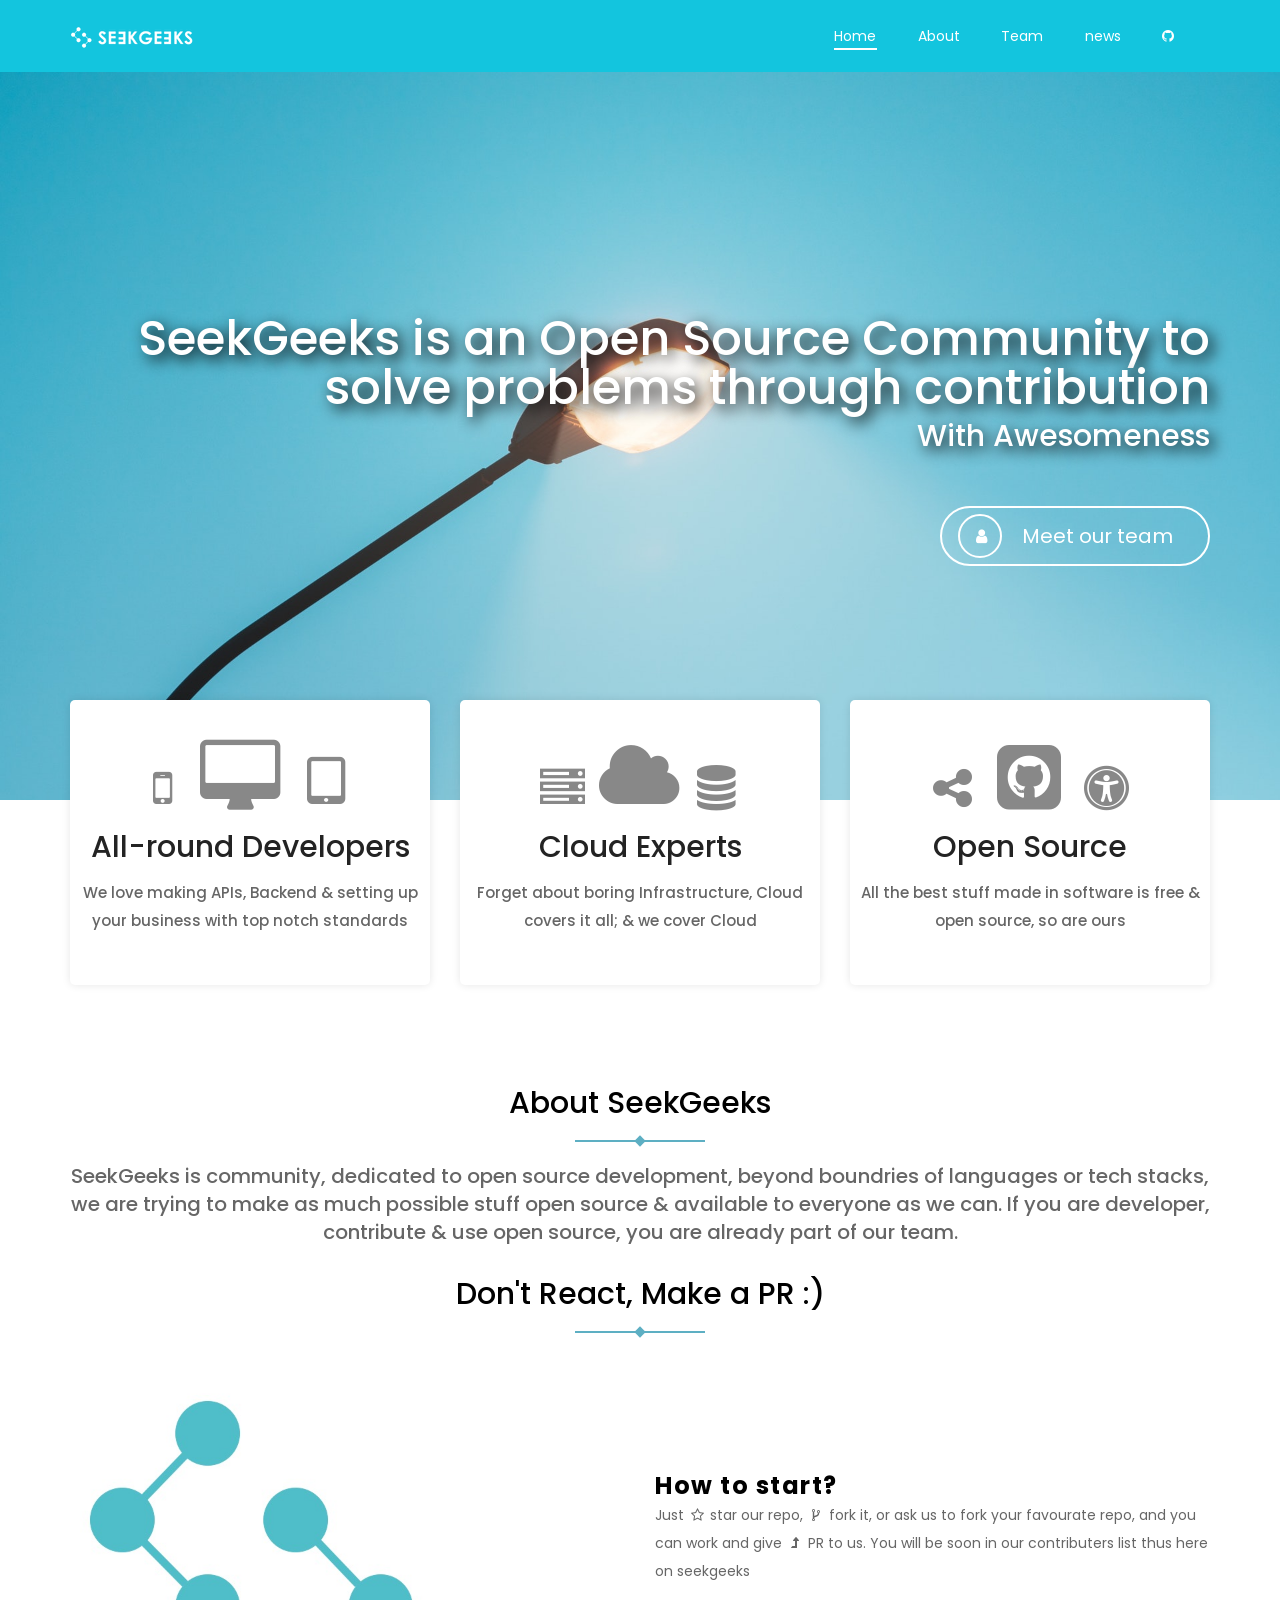
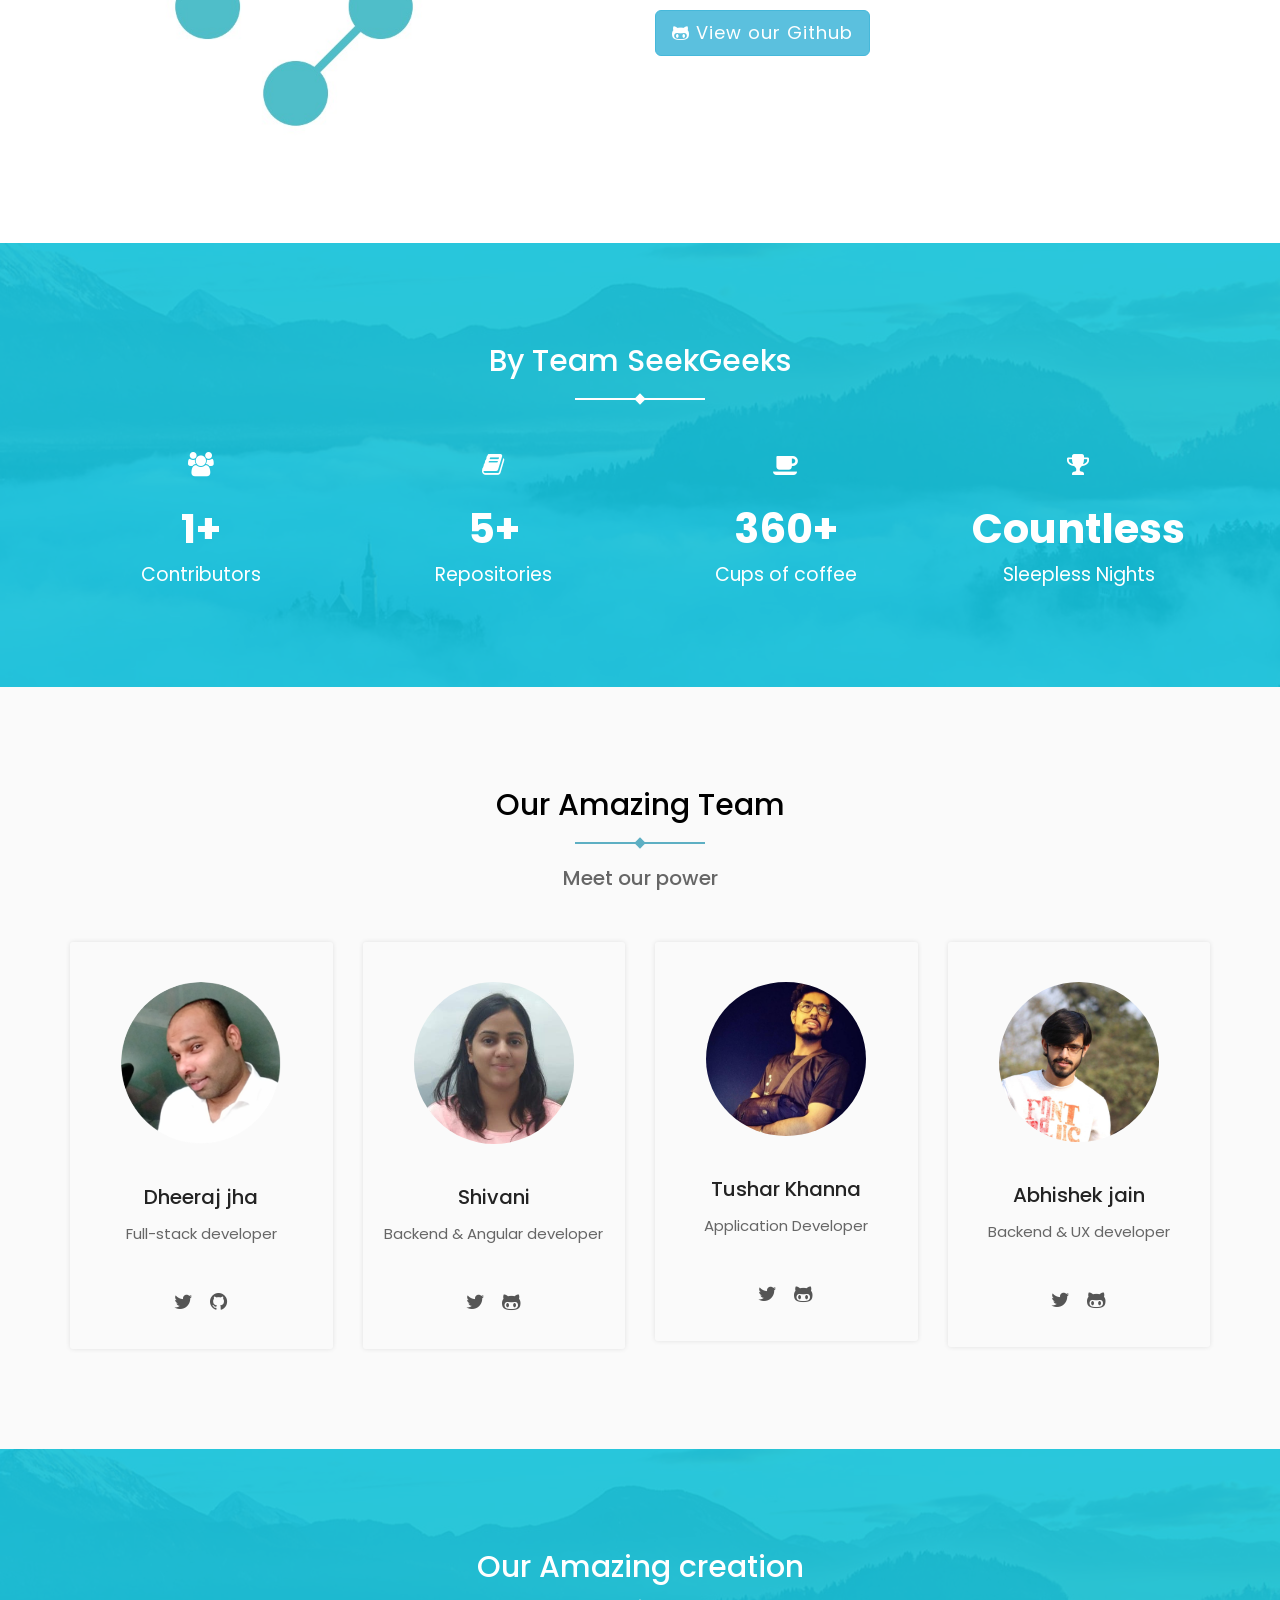
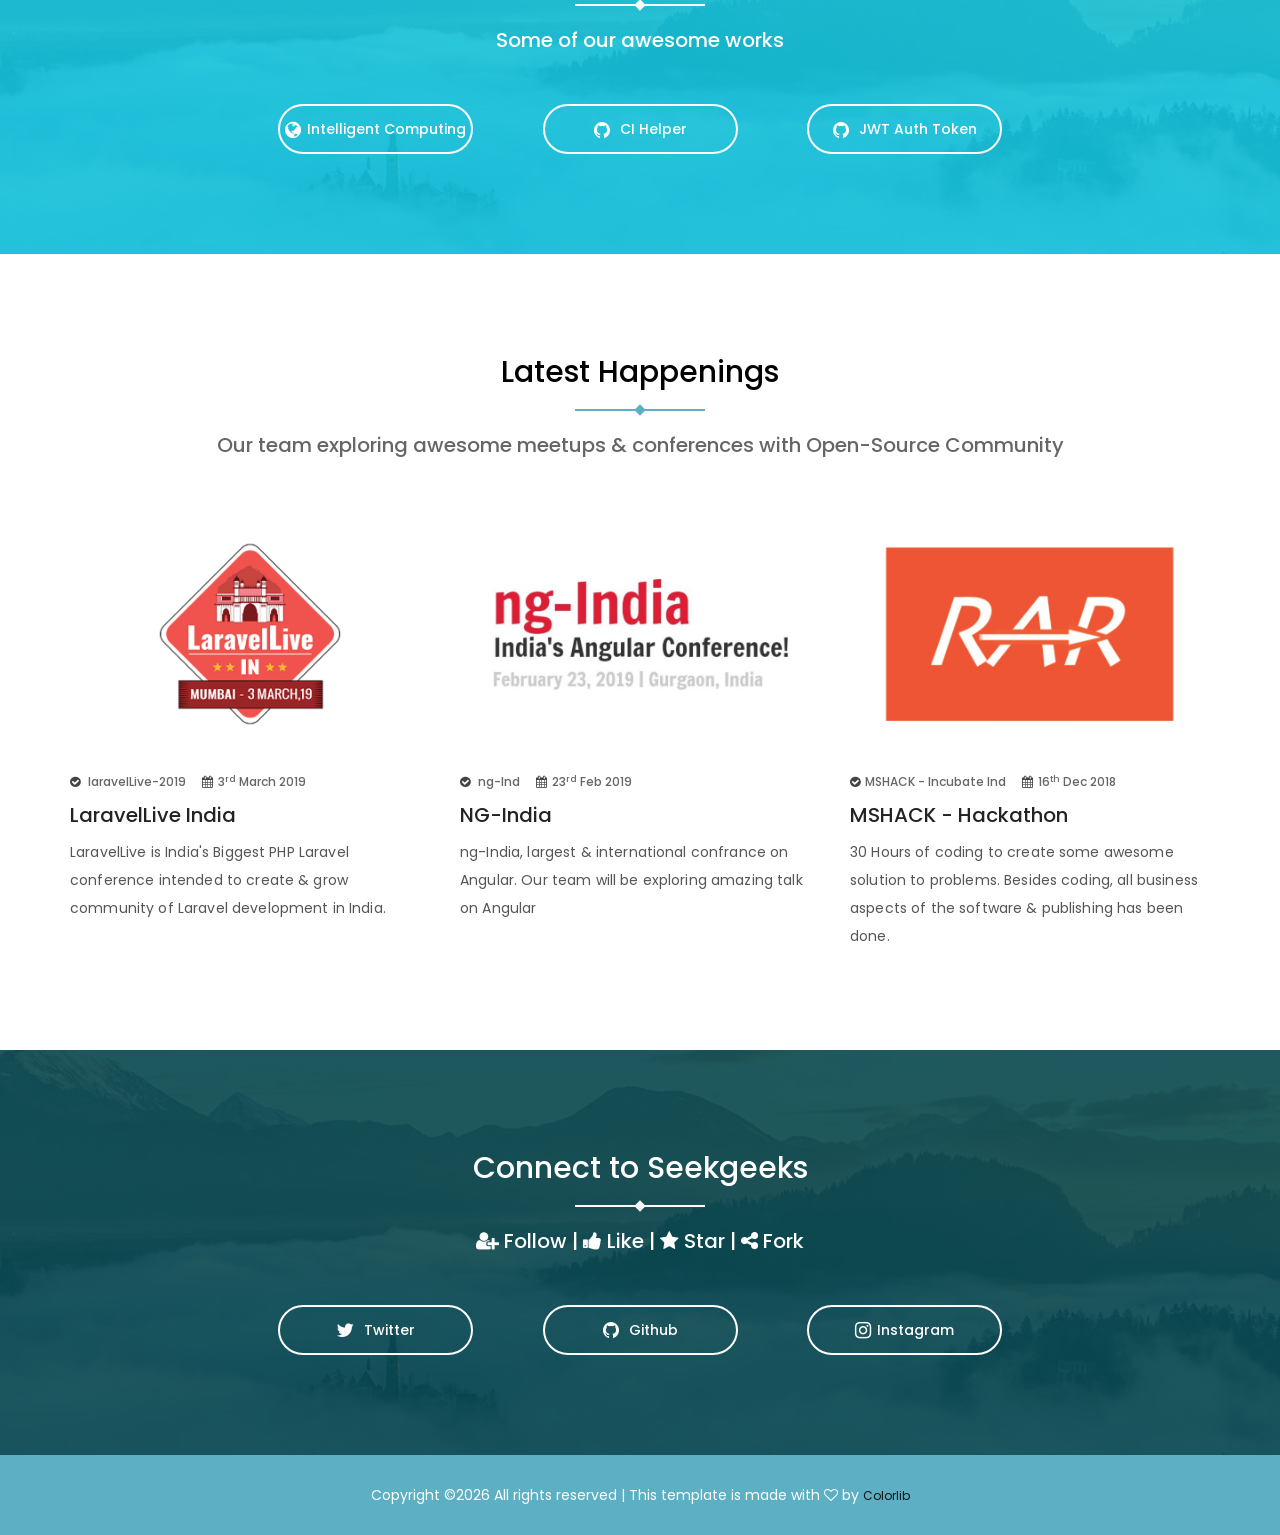
<file: index.html>
<!DOCTYPE html>
<html lang="en">

<head>
    <!--- Basic Page Needs  -->
    <meta charset="utf-8">
    <title>Welcome to SeekGeeks</title>
    <meta http-equiv="X-UA-Compatible" content="IE=edge">
    <!-- Mobile Specific Meta  -->
    <meta name="viewport" content="width=device-width, initial-scale=1, maximum-scale=1">
    <!-- CSS -->
    <link rel="stylesheet" href="assets/css/bootstrap.min.css">
    <link rel="stylesheet" href="assets/css/jquery-ui.css">
    <link rel="stylesheet" href="assets/css/font-awesome.min.css">
    <link rel="stylesheet" href="assets/css/owl.carousel.min.css">
    <link rel="stylesheet" href="assets/css/slicknav.min.css">
    <link rel="stylesheet" href="assets/css/magnificpopup.css">
    <link rel="stylesheet" href="assets/css/jquery.mb.YTPlayer.min.css">
    <link rel="stylesheet" href="assets/css/typography.css">
    <link rel="stylesheet" href="assets/css/style.css">
    <link rel="stylesheet" href="assets/css/responsive.css">
    <!-- Favicon -->
    <!-- <link rel="shortcut icon" type="image/png" href="assets/img/icon/favicon.ico"> -->
    <!-- HTML5 Shim and Respond.js IE8 support of HTML5 elements and media queries -->
    <!-- WARNING: Respond.js doesn't work if you view the page via file:// -->
    <!--[if lt IE 9]>
        <script src="https://oss.maxcdn.com/libs/html5shiv/3.7.0/html5shiv.js"></script>
        <script src="https://oss.maxcdn.com/libs/respond.js/1.4.2/respond.min.js"></script>
        <![endif]-->

        <link rel="apple-touch-icon" sizes="57x57" href="assets/favicon.ico">
        <link rel="apple-touch-icon" sizes="60x60" href="assets/favicon.ico/apple-icon-60x60.png">
        <link rel="apple-touch-icon" sizes="72x72" href="assets/favicon.ico/apple-icon-72x72.png">
        <link rel="apple-touch-icon" sizes="76x76" href="assets/favicon.ico/apple-icon-76x76.png">
        <link rel="apple-touch-icon" sizes="114x114" href="assets/favicon.ico/apple-icon-114x114.png">
        <link rel="apple-touch-icon" sizes="120x120" href="assets/favicon.ico/apple-icon-120x120.png">
        <link rel="apple-touch-icon" sizes="144x144" href="assets/favicon.ico/apple-icon-144x144.png">
        <link rel="apple-touch-icon" sizes="152x152" href="assets/favicon.ico/apple-icon-152x152.png">
        <link rel="apple-touch-icon" sizes="180x180" href="assets/favicon.ico/apple-icon-180x180.png">
        <link rel="icon" type="image/png" sizes="192x192"  href="assets/favicon.ico/android-icon-192x192.png">
        <link rel="icon" type="image/png" sizes="32x32" href="assets/favicon.ico/favicon-32x32.png">
        <link rel="icon" type="image/png" sizes="96x96" href="assets/favicon.ico/favicon-96x96.png">
        <link rel="icon" type="image/png" sizes="16x16" href="assets/favicon.ico/favicon-16x16.png">
        <link rel="manifest" href="assets/favicon.ico/manifest.json">
        <meta name="msapplication-TileColor" content="#ffffff">
        <meta name="msapplication-TileImage" content="assets/favicon.ico/ms-icon-144x144.png">
        <meta name="theme-color" content="#ffffff">


        <!-- Global site tag (gtag.js) - Google Analytics -->
        <script async src="https://www.googletagmanager.com/gtag/js?id=UA-41994368-6"></script>
        <script>
        window.dataLayer = window.dataLayer || [];
        function gtag(){dataLayer.push(arguments);}
        gtag('js', new Date());

        gtag('config', 'UA-41994368-6');
        </script>
</head>

<body>
    <!-- preloader area start -->
    <div id="preloader">
        <div class="spinner"></div>
    </div>
    <!-- preloader area end -->
    <!-- header area start -->
    <header id="header">
        <div class="header-area">
            <div class="container">
                <div class="row">
                    <div class="menu-area">
                        <div class="col-md-3 col-sm-12 col-xs-12">
                            <div class="logo">
                                <a href="index.html"><img src="assets/logo/logo.png" alt="SeekGeeks"></a>
                            </div>
                        </div>
                        <div class="col-md-9 hidden-xs hidden-sm">
                            <div class="main-menu">
                                <nav class="nav-menu">
                                    <ul>
                                        <li class="active"><a href="#home">Home</a></li>
                                        <li><a href="#about">About</a></li>

                                        <li><a href="#team">Team</a></li>

                                        <li><a href="#blog">news</a></li>
                                        <li><a target="_blank" href="https://github.com/seekgeeks" class="headerlink"><i class="fa fa-github"></i></a></li>
                                    </ul>
                                </nav>
                            </div>
                        </div>
                        <div class="col-sm-12 col-xs-12 visible-sm visible-xs">
                            <div class="mobile_menu"></div>
                        </div>
                    </div>
                </div>
            </div>
        </div>
    </header>
    <!-- header area end -->
    <!-- slider area start -->
    <section class="slider-area" id="home">
        <div class="container">

            <div class="col-md-12 col-sm-6 col-xs-12">
                <div class="row">
                    <div class="slider-inner text-right">
                        <h2>SeekGeeks is an Open Source Community to solve problems through contribution</h2>
                        <h5>With Awesomeness</h5>
                        <a href="#team"><i class="fa fa-user"></i> Meet our team</a>
                    </div>
                </div>
            </div>
        </div>
    </section>
    <!-- slider area end -->
    <!-- service area start -->
    <section class="service-area" id="about">
        <div class="container">
            <div class="row">
                <div class="col-md-4 col-sm-4 col-xs-12">
                    <div class="service-single">
                        <i class="fa fa-mobile fa-3x fa-fw"></i><i class="fa fa-desktop fa-5x fa-fw"></i><i class="fa fa-tablet fa-4x fa-fw"></i>
                        <h2>All-round Developers</h2>
                        <p>We love making APIs, Backend &amp; setting up your business with top notch standards</p>
                    </div>
                </div>
                <div class="col-md-4 col-sm-4 col-xs-12 col-6">
                    <div class="service-single">
                        <i class="fa fa-server fa-fw fa-3x"></i><i class="fa fa-cloud fa-fw fa-5x"></i><i class="fa fa-database fa-fw fa-3x"></i>
                        <h2>Cloud Experts</h2>
                        <p>Forget about boring Infrastructure, Cloud covers it all; &amp; we cover Cloud</p>
                    </div>
                </div>
                <div class="col-md-4 col-sm-4 col-xs-12 col-6">
                    <div class="service-single">
                        <i class="fa fa-share-alt fa-3x fa-fw"></i><i class="fa fa-github-square fa-5x fa-fw"></i><i class="fa fa-universal-access fa-3x fa-fw"></i>
                        <h2>Open Source</h2>
                        <p>All the best stuff made in software is free &amp; open source, so are ours</p>
                    </div>
                </div>
            </div>
        </div>
    </section>
    <!-- service area end -->
    <!-- about area start -->
    <div class="about-area ptb--100">
        <div class="container">
            <div class="section-title">
                <h2 class="team">About SeekGeeks</h2>
                <p>SeekGeeks is community, dedicated to open source development, beyond boundries of languages or tech stacks, we are trying to make as much possible stuff open source &amp; available to everyone as we can. If you are developer, contribute &amp; use open source, you are already part of our team.</p>
                <br>
                <h2 class="team">Don't React, Make a PR :)</h2>
            </div>
            <div class="row d-flex flex-center">
                <div class="col-lg-4 col-md-6 col-sm-6 hidden-xs">
                    <div class="text-center about-icon">
                       <img src="assets/img/icon/seekgeeks_540x540.jpg" alt="">
                    </div>
                </div>

                <div class="col-lg-push-2 col-md-6 col-sm-6 col-xs-12 d-flex flex-center">
                    <div class="about-content">
                        <h3>How to start?</h3>

                        <p>Just <i class="fa fa-star-o fa-fw"></i> star our repo,  <i class="fa fa-code-fork fa-fw"></i> fork it, or ask us to fork your favourate repo, and you can work and give  <i class="fa fa-level-up fa-fw"></i> PR to us. You will be soon in our contributers list thus here on seekgeeks</p>
                        <a href="https://github.com/seekgeeks"><button class="btn btn-lg btn-info"><i class="fa fa-github-alt"></i> View our Github</button></a>
                    </div>
                </div>
            </div>
        </div>
    </div>
    <!-- about area end -->

    <!-- achivement area start -->
    <div class="achivement-area ptb--100">
        <div class="container">
            <div class="section-title">
                    <h2>By Team SeekGeeks</h2>
            </div>
            <div class="row">
                <div class="col-md-3 col-sm-3 col-xs-12">
                    <div class="ach-single">
                        <div class="icon"><i class="fa fa-users"></i></div>
                        <p><span class="counter">4</span>+</p>
                        <h5>Contributors</h5>
                    </div>
                </div>
                <div class="col-md-3 col-sm-3 col-xs-12">
                    <div class="ach-single">
                        <div class="icon"><i class="fa fa-book"></i></div>
                        <p><span class="counter">14</span>+</p>
                        <h5>Repositories</h5>
                    </div>
                </div>
                <div class="col-md-3 col-sm-3 col-xs-12">
                    <div class="ach-single">
                        <div class="icon"><i class="fa fa-coffee"></i></div>
                        <p><span class="counter">1000</span>+</p>
                        <h5>Cups of coffee</h5>
                    </div>
                </div>
                <div class="col-md-3 col-sm-3 col-xs-12">
                    <div class="ach-single">
                        <div class="icon"><i class="fa fa-trophy"></i></div>
                        <p><span>Countless</span></p>
                        <h5>Sleepless Nights</h5>
                    </div>
                </div>
            </div>
        </div>
    </div>
    <!-- achivement area end -->




    <!-- team area start -->
    <section class="team-area bg-gray ptb--100" id="team">
        <div class="container">
            <div class="section-title">
                <h2 class="team">Our Amazing Team</h2>
                <p>Meet our power</p>
            </div>
            <div class="row">
                <div class="col-md-3 col-sm-6 col-xs-12 col-6">
                    <div class="single-team">
                        <div class="team-thumb">
                            <img src="assets/img/team/dheeraj.png" alt="Dheeraj thedijje">
                        </div>
                        <h4>Dheeraj jha</h4>
                        <span>Full-stack developer</span>
                        <ul class="tst-social">

                            <li><a href="https://twitter.com/thedijje"><i class="fa fa-twitter"></i></a></li>

                            <li><a href="https://github.com/thedijje"><i class="fa fa-github"></i></a></li>

                        </ul>
                    </div>
                </div>
                <div class="col-md-3 col-sm-6 col-xs-12 col-6">
                    <div class="single-team">
                        <div class="team-thumb">
                            <img src="assets/img/team/team-img1.jpg" alt="image">
                        </div>
                        <h4>Shivani</h4>
                        <span>Backend &amp; Angular developer</span>
                        <ul class="tst-social">
                            <li><a href="https://twitter.com/shivanisdev"><i class="fa fa-twitter"></i></a></li>
                            <li><a href="https://github.com/shivanisdev"><i class="fa fa-github-alt"></i></a></li>

                        </ul>
                    </div>
                </div>
                <div class="col-md-3 col-sm-6 col-xs-12 col-6">
                    <div class="single-team">
                        <div class="team-thumb">
                            <img src="assets/img/team/tushar.jpeg" alt="image">
                        </div>
                        <h4>Tushar Khanna</h4>
                        <span>Application Developer</span>
                        <ul class="tst-social">
                            <li><a href="https://twitter.com/Tkhanna007"><i class="fa fa-twitter"></i></a></li>
                            <li><a href="https://github.com/khanna007"><i class="fa fa-github-alt"></i></a></li>

                        </ul>
                    </div>
                </div>
                <div class="col-md-3 col-sm-6 col-xs-12 col-6">
                    <div class="single-team">
                        <div class="team-thumb">
                            <img src="assets/img/team/team-img4.jpg" alt="image">
                        </div>
                        <h4>Abhishek jain</h4>
                        <span>Backend &amp; UX developer</span>
                        <ul class="tst-social">
                            <li><a href="https://twitter.com/jazeabby"><i class="fa fa-twitter"></i></a></li>
                            <li><a href="https://github.com/jazeabby"><i class="fa fa-github-alt"></i></a></li>

                        </ul>
                    </div>
                </div>
            </div>
        </div>
    </section>
    <!-- team area end -->
    <!-- call-action area start -->
    <section class="call-to-action ptb--100" id="download">
        <div class="container">
            <div class="section-title text-white">
                <h2>Our Amazing creation</h2>
                <p> Some of our awesome works</p>
            </div>
            <div class="download-btns btn-area text-center">
                <a href="https://www.inteligentcomp.com/" target="_blank"><i class="fa fa-globe"></i>Intelligent Computing</a>
                <a href="https://github.com/seekgeeks/CI_helper" target="_blank"><i class="fa fa-github"></i> CI Helper</a>
                <a href="https://github.com/seekgeeks/jwt-auth" target="_blank"><i class="fa fa-github"></i> JWT Auth Token</a>
                <!-- <a href="http://playchessacademy.in" target="_blank"><i class="fa fa-github"></i> Play Chess Academy</a> -->
                <!-- <a href="#"><i class="fa fa-android"></i>android story</a> -->
            </div>
        </div>
    </section>
    <!-- call-action area end -->
    <!-- blog area start -->
    <section class="blog-post ptb--100" id="blog">
        <div class="container">
            <div class="section-title">
                <h2 class="team">Latest Happenings</h2>
                <p>Our team exploring awesome meetups &amp; conferences with Open-Source Community</p>
            </div>
            <div class="row">
                <div class="col-md-4 col-sm-6 col-xs-12 col-6">
                    <div class="single-post">
                        <a target="_blank" href="https://laravellive.in/"><img src="assets/img/blog/laravelLive-2019.png" alt="blog image"></a>
                        <div class="blog-meta">
                            <ul>
                                <li><i class="fa fa-check-circle"></i> laravelLive-2019</li>

                                <li><i class="fa fa-calendar"></i>3<sup>rd</sup> March 2019</li>
                            </ul>
                        </div>
                        <h2><a target="_blank" href="https://laravellive.in/">LaravelLive India</a></h2>
                        <p>LaravelLive is India's Biggest PHP Laravel conference intended to create &amp; grow community of Laravel development in India.</p>
                    </div>
                </div>
                <div class="col-md-4 col-sm-6 col-xs-12 col-6">
                    <div class="single-post">
                        <a target="_blank" href="https://www.ng-ind.com"><img src="assets/img/blog/ng-ind.png" alt="blog image"></a>
                        <div class="blog-meta">
                            <ul>
                                <li><i class="fa fa-check-circle"></i> ng-Ind</li>

                                <li><i class="fa fa-calendar"></i>23<sup>rd</sup> Feb 2019</li>
                            </ul>
                        </div>
                        <h2><a target="_blank" href="https://www.ng-ind.com/">NG-India</a></h2>
                        <p>ng-India, largest &amp; international confrance on Angular. Our team will be exploring amazing talk on Angular</p>
                    </div>
                </div>
                <div class="col-md-4 col-sm-6 col-xs-12 col-6">
                    <div class="single-post">
                        <a target="_blank" href="https://devpost.com/software/rar-lx2jy9"><img src="assets/img/blog/MSHACK.png" alt="blog image"></a>
                        <div class="blog-meta">
                            <ul>
                                <li><i class="fa fa-check-circle"></i>MSHACK - Incubate Ind</li>

                                <li><i class="fa fa-calendar"></i>16<sup>th</sup> Dec 2018</li>
                            </ul>
                        </div>
                        <h2><a target="_blank" href="https://devpost.com/software/rar-lx2jy9">MSHACK - Hackathon</a></h2>
                        <p>30 Hours of coding to create some awesome solution to problems. Besides coding, all business aspects of the software &amp; publishing has been done.</p>
                    </div>
                </div>
            </div>
        </div>
    </section>
    <!-- blog area end -->

    <section class="call-to-action connect ptb--100">
            <div class="container">
                <div class="section-title text-white">
                    <h2>Connect to Seekgeeks</h2>
                    <p><i class="fa fa-user-plus"></i> Follow | <i class="fa fa-thumbs-up"></i> Like | <i class="fa fa-star"></i> Star | <i class="fa fa-share-alt"></i> Fork</p>
                </div>
                <div class="download-btns btn-area text-center">
                    <a href="https://twitter.com/_seekgeeks_"><i class="fa fa-twitter fa-lg"></i> Twitter</a>
                    <a href="https://github.com/seekgeeks/"><i class="fa fa-github fa-lg"></i> Github</a>
                    <a href="https://instagram.com/_seekgeeks_/"><i class="fa fa-instagram fa-lg"></i>Instagram</a>
                </div>
            </div>
        </section>

    <!-- footer area start -->
    <footer>
        <div class="footer-area">
            <div class="container">
                <p><!-- Link back to Colorlib can't be removed. Template is licensed under CC BY 3.0. -->
Copyright &copy;<script>document.write(new Date().getFullYear());</script> All rights reserved | This template is made with <i class="fa fa-heart-o" aria-hidden="true"></i> by <a href="https://colorlib.com" target="_blank">Colorlib</a>
<!-- Link back to Colorlib can't be removed. Template is licensed under CC BY 3.0. --></p>
            </div>
        </div>
    </footer>
    <!-- footer area end -->

    <!-- Scripts -->
    <script src="assets/js/jquery-3.2.0.min.js"></script>
    <script src="assets/js/jquery-ui.js"></script>
    <script src="assets/js/bootstrap.min.js"></script>
    <script src="assets/js/jquery.slicknav.min.js"></script>
    <script src="assets/js/owl.carousel.min.js"></script>
    <script src="assets/js/magnific-popup.min.js"></script>
    <script src="assets/js/counterup.js"></script>
    <script src="assets/js/jquery.waypoints.min.js"></script>
    <script src="assets/js/jquery.mb.YTPlayer.min.js"></script>
    <script src="assets/js/theme.js"></script>
</body>

</html>
</file>
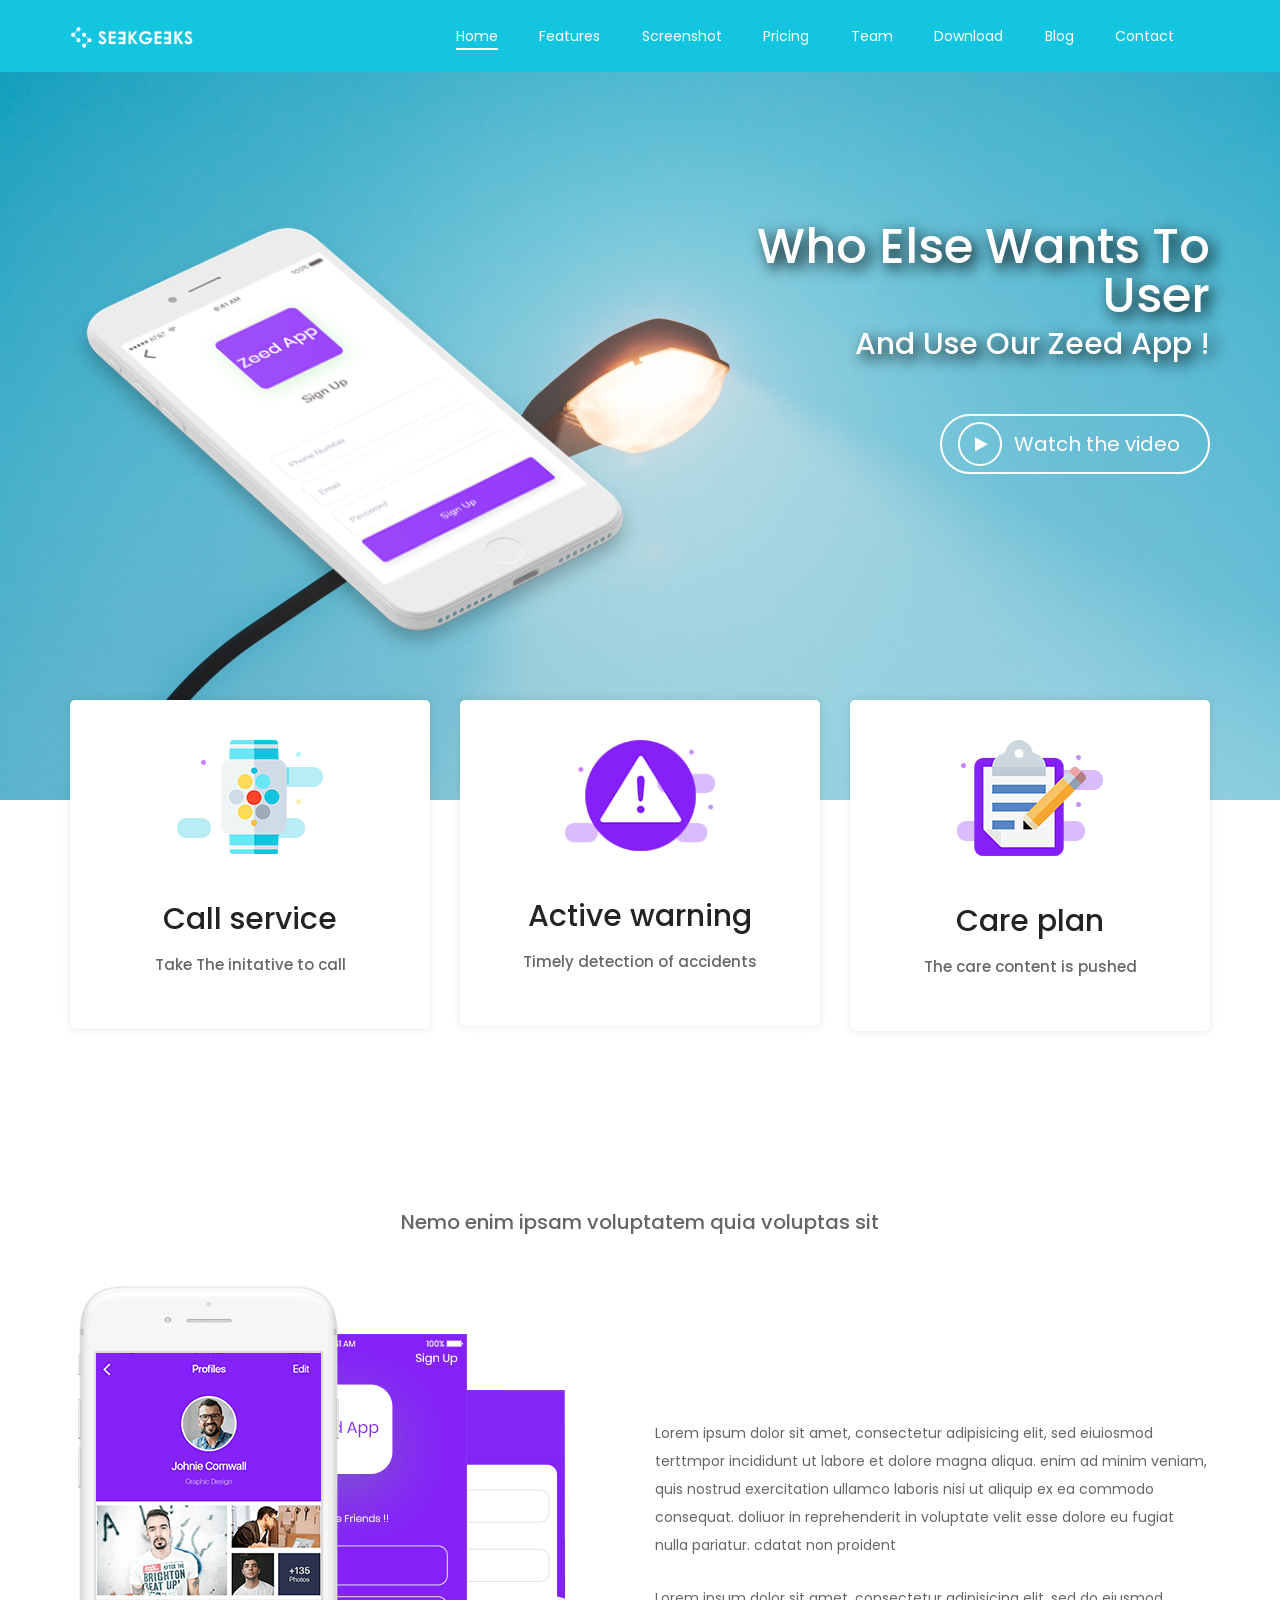
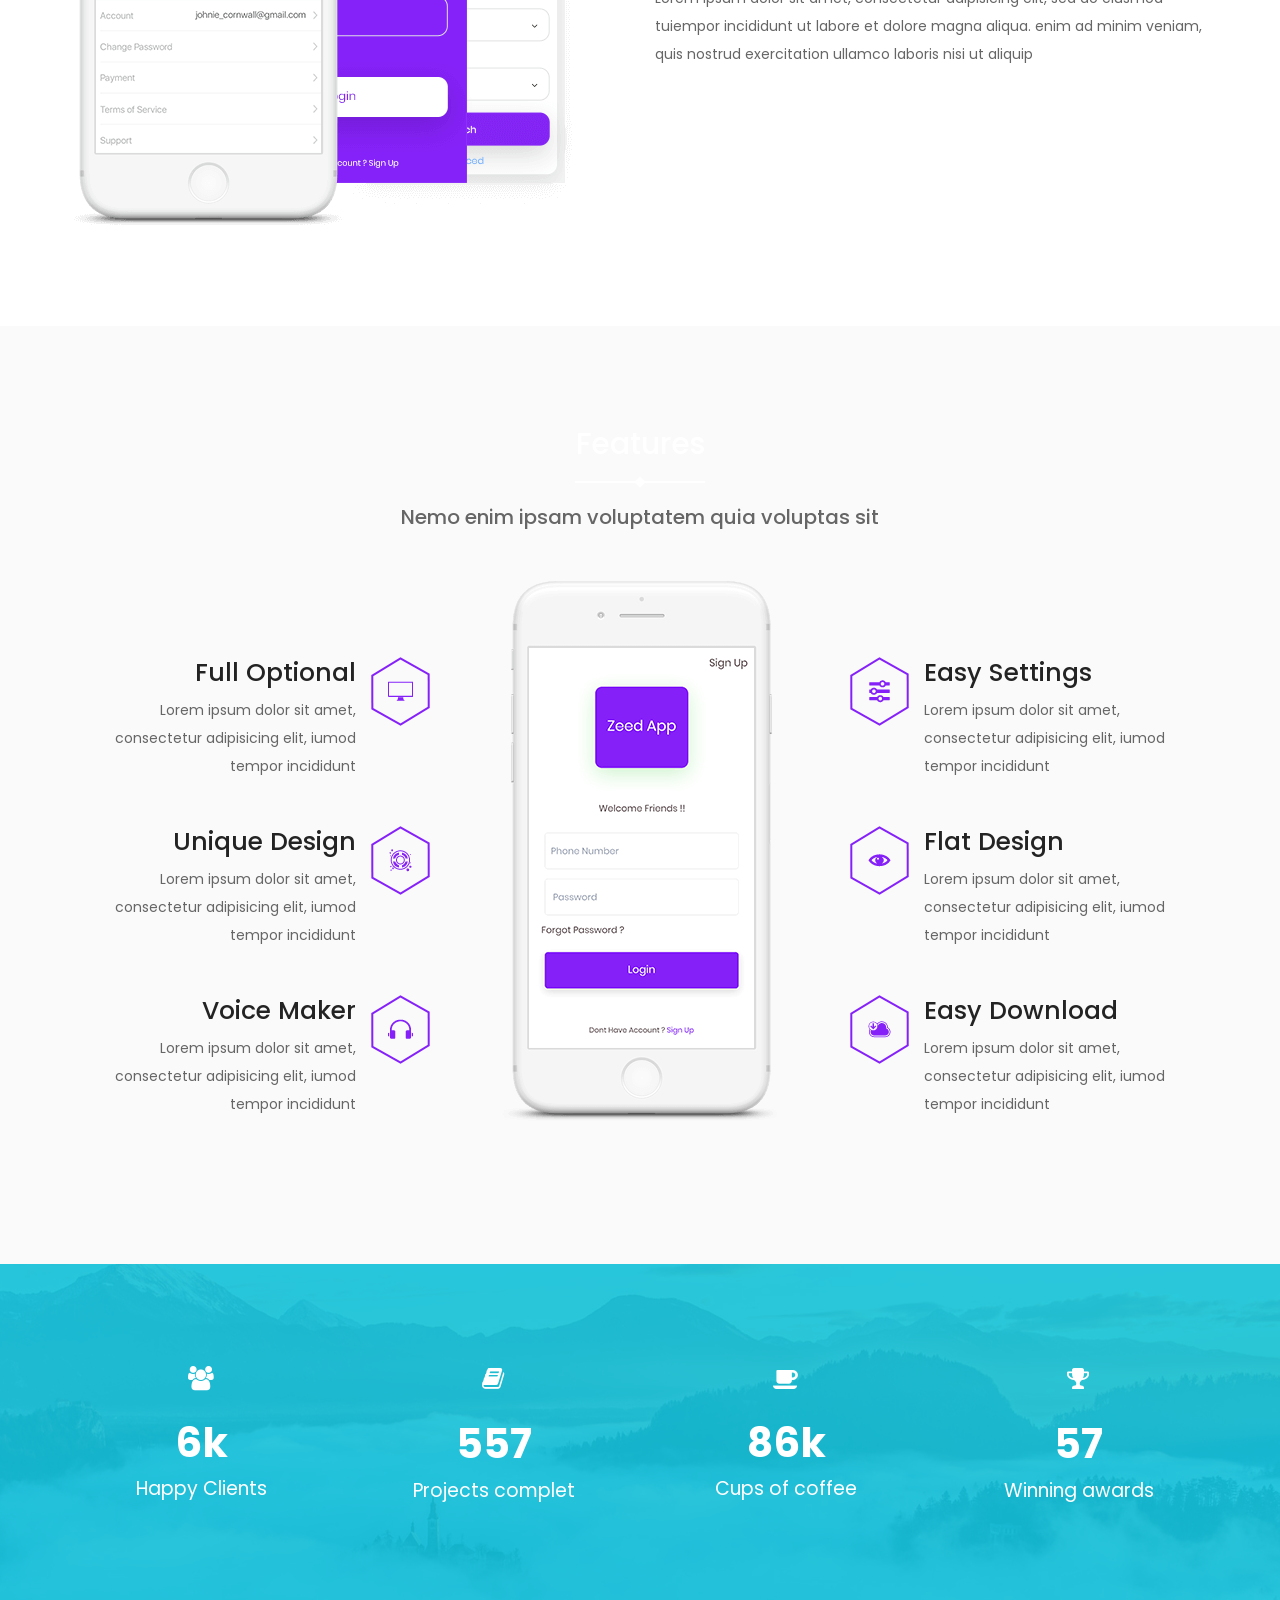
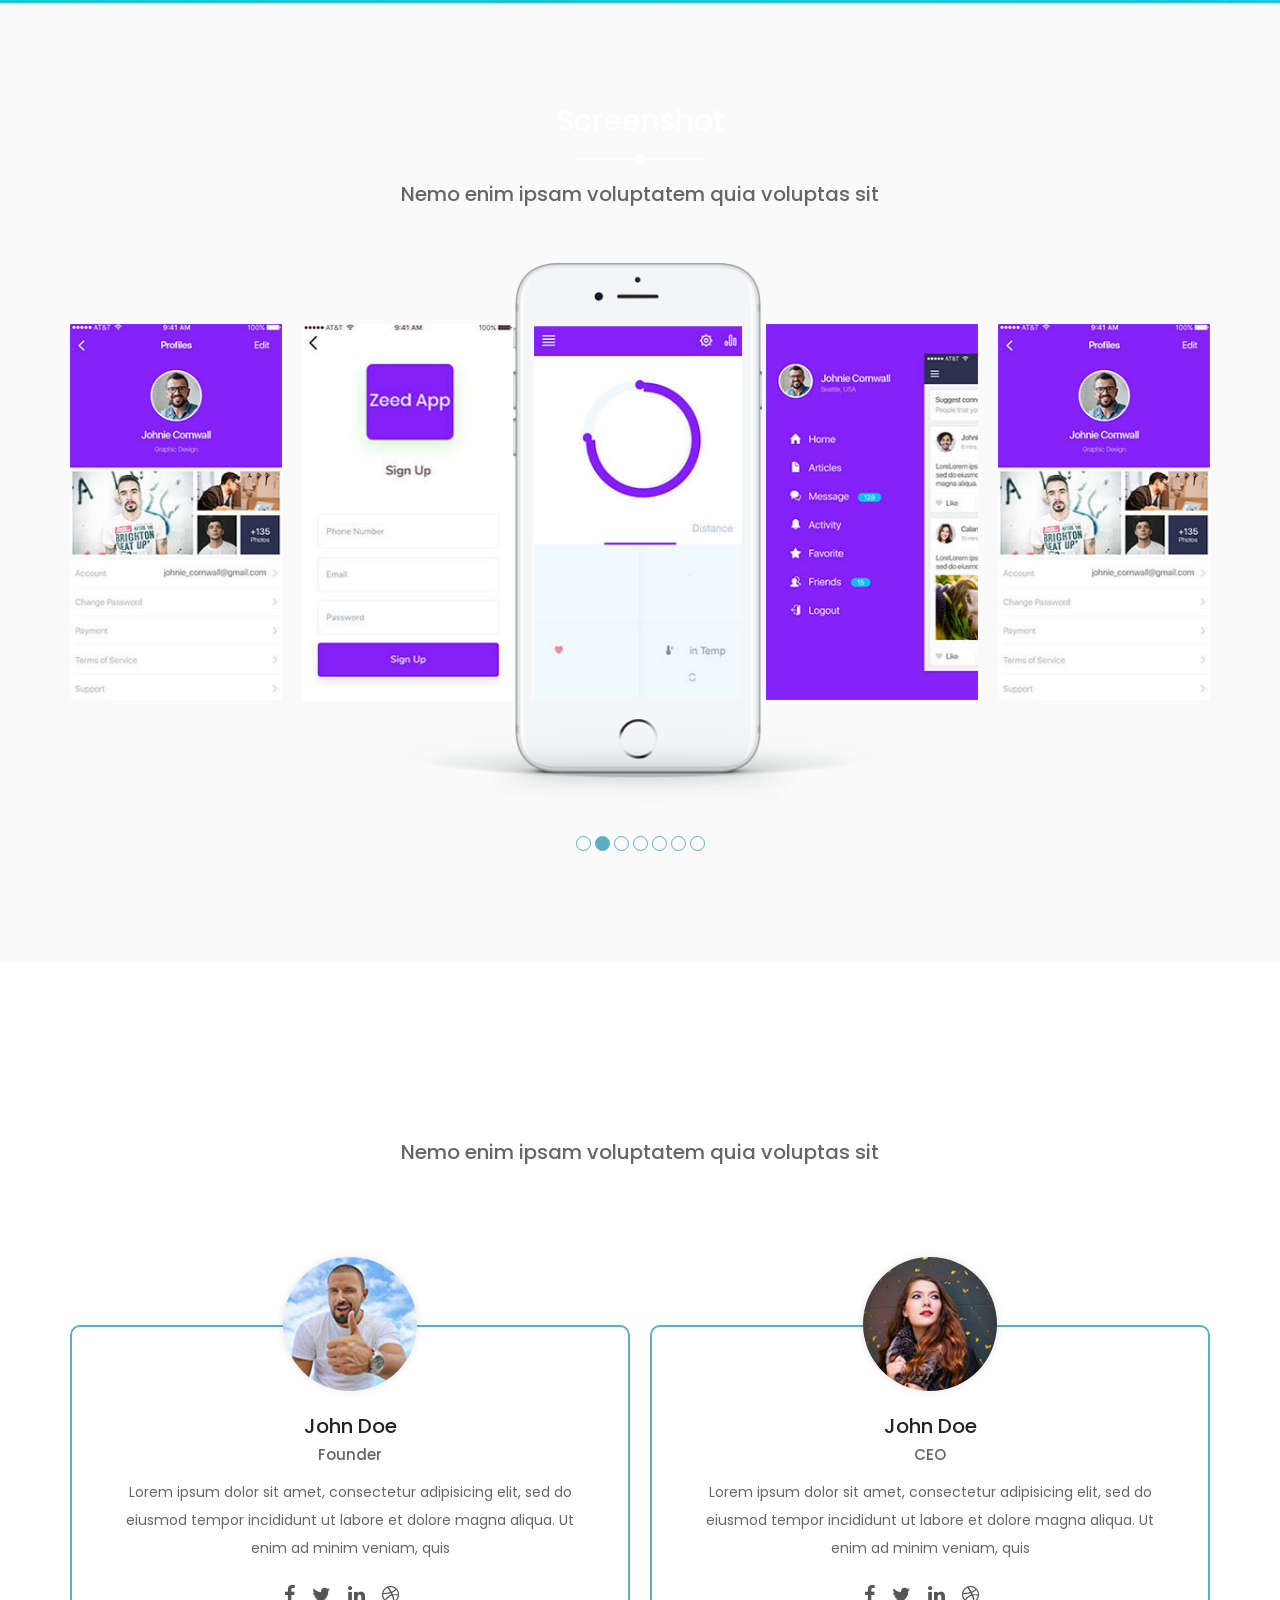
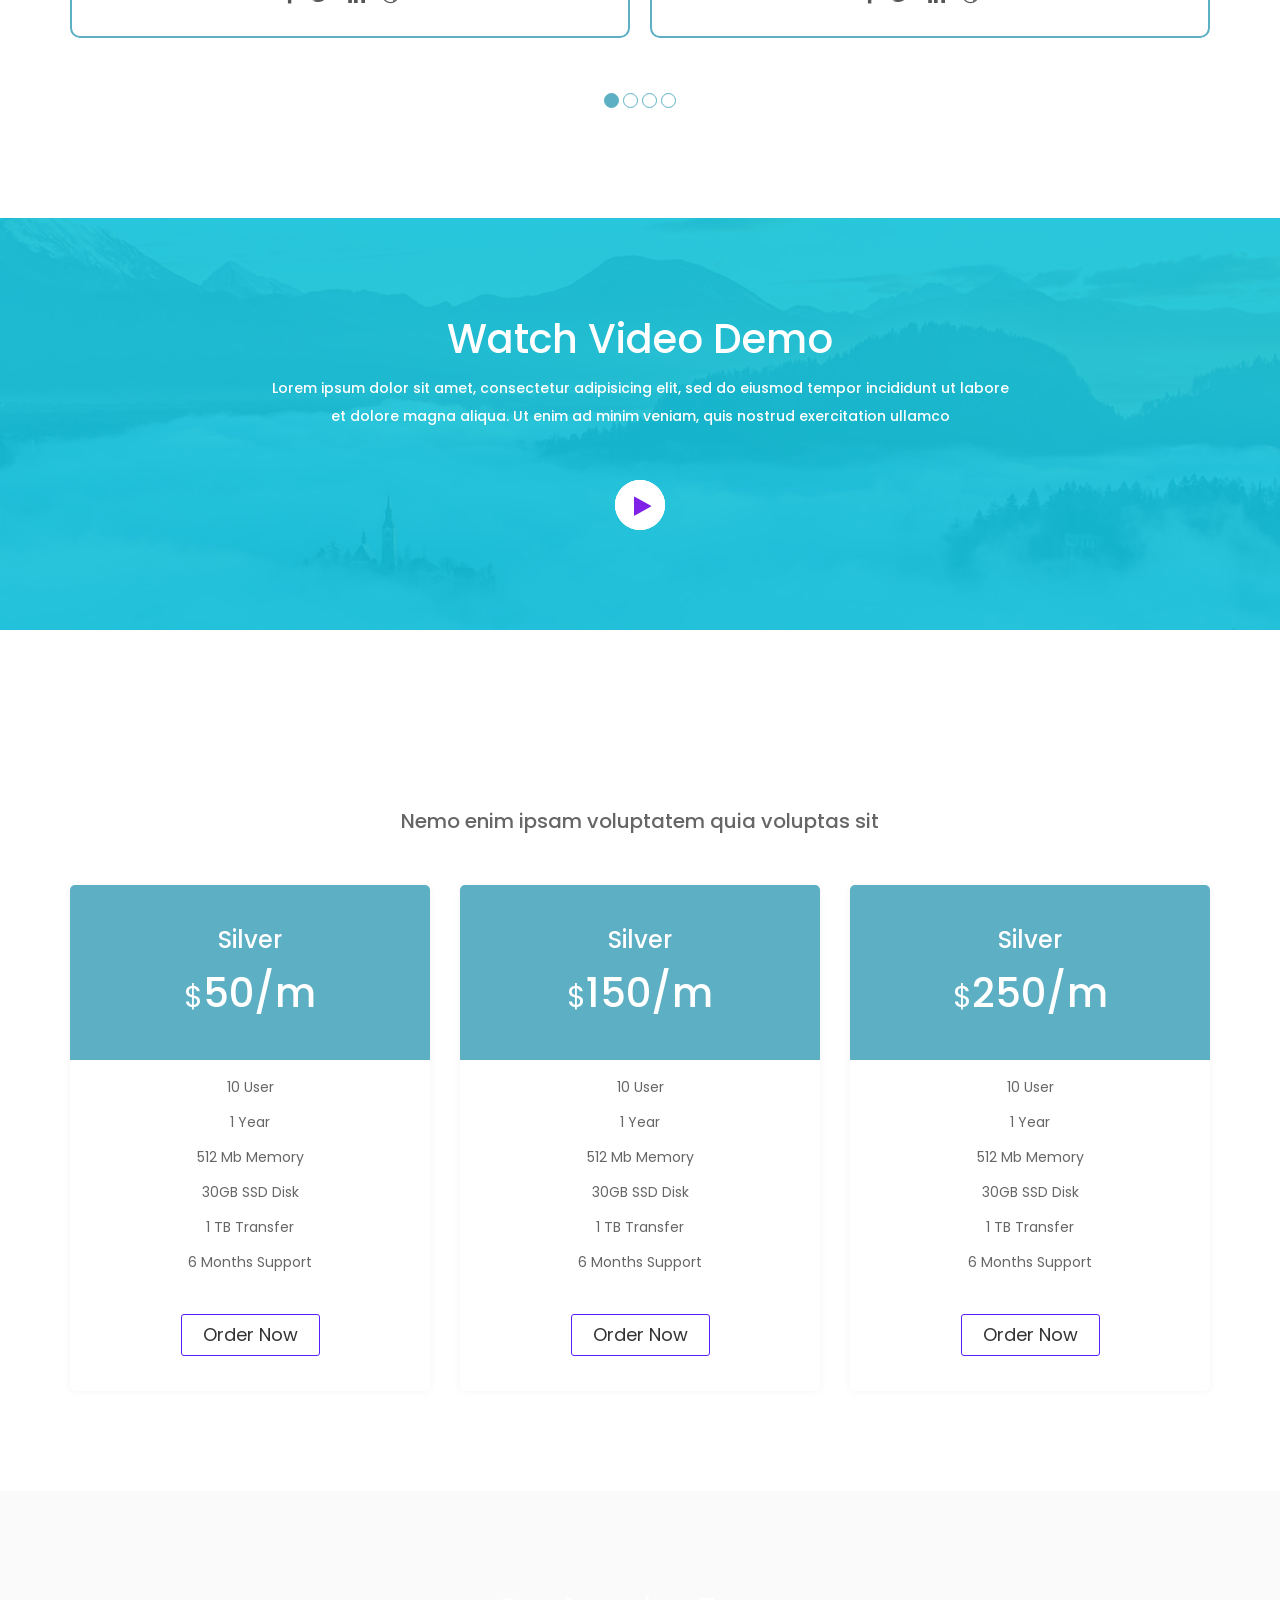
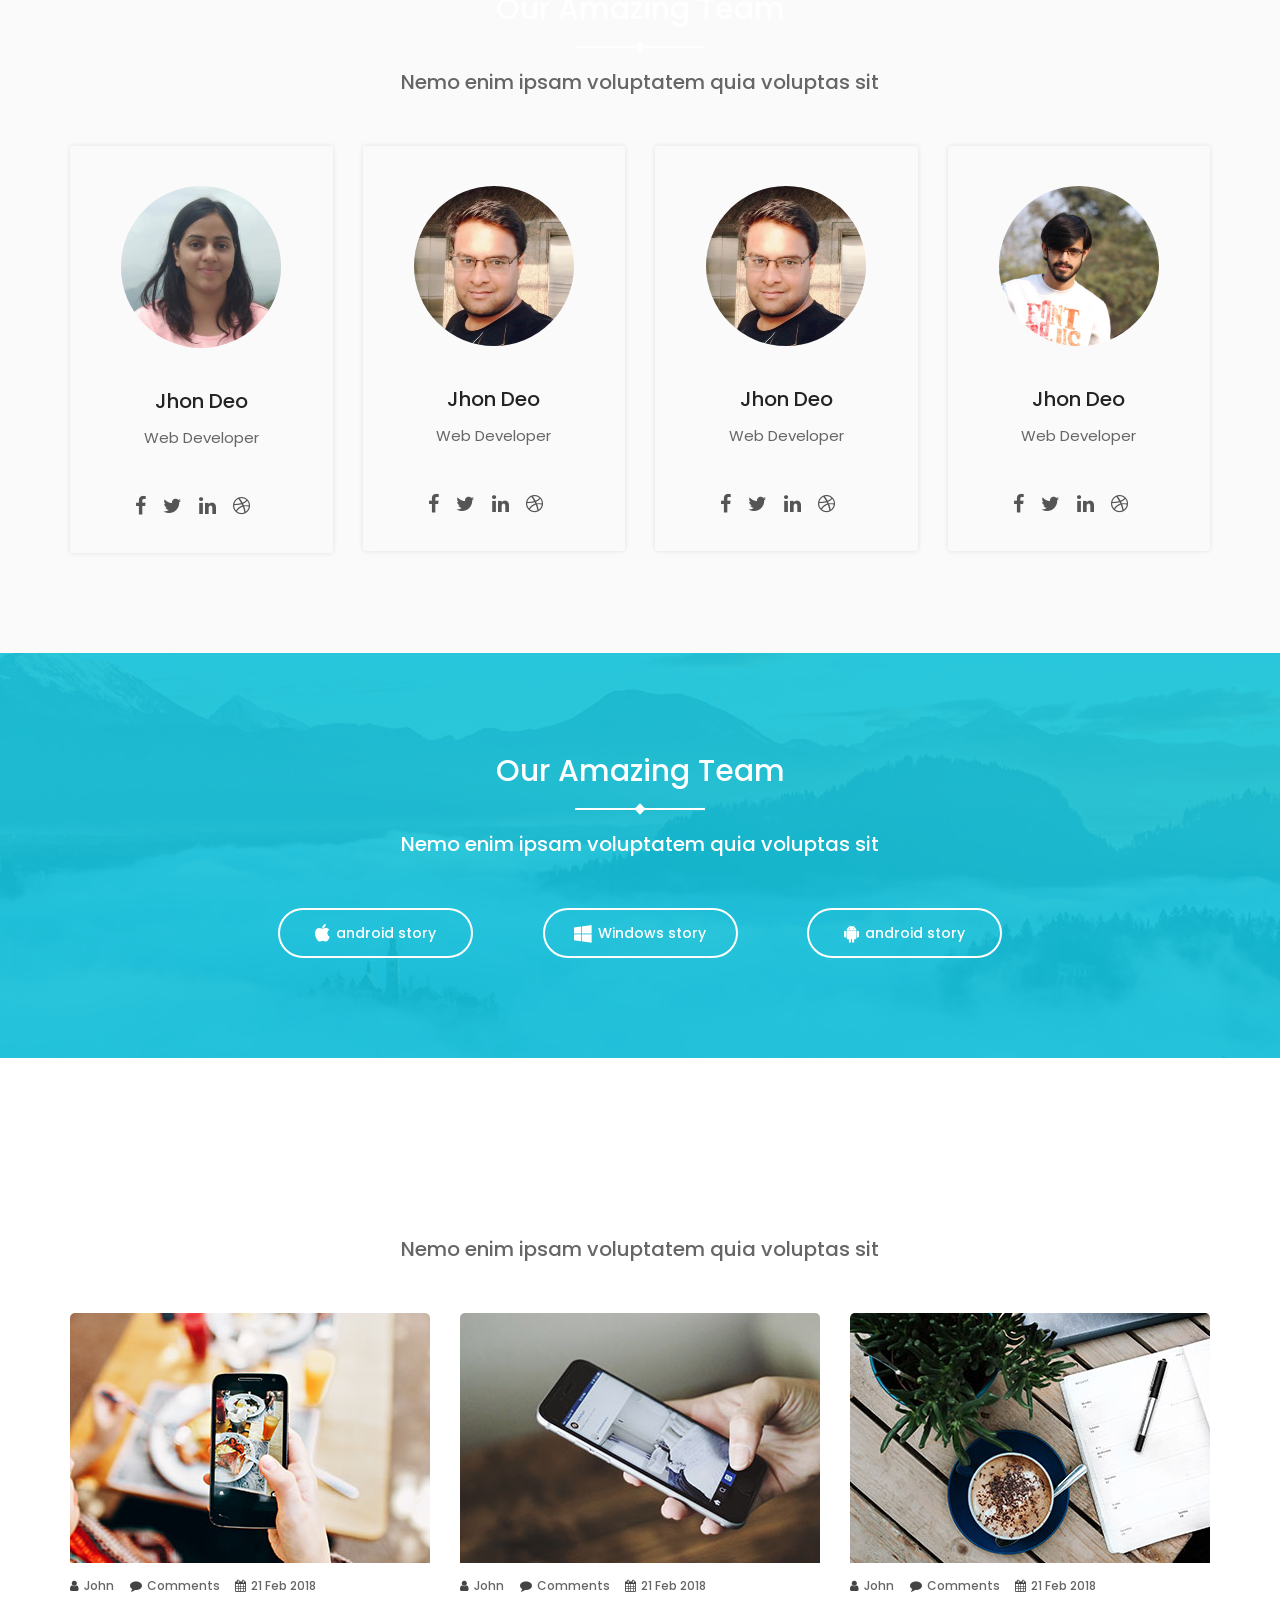
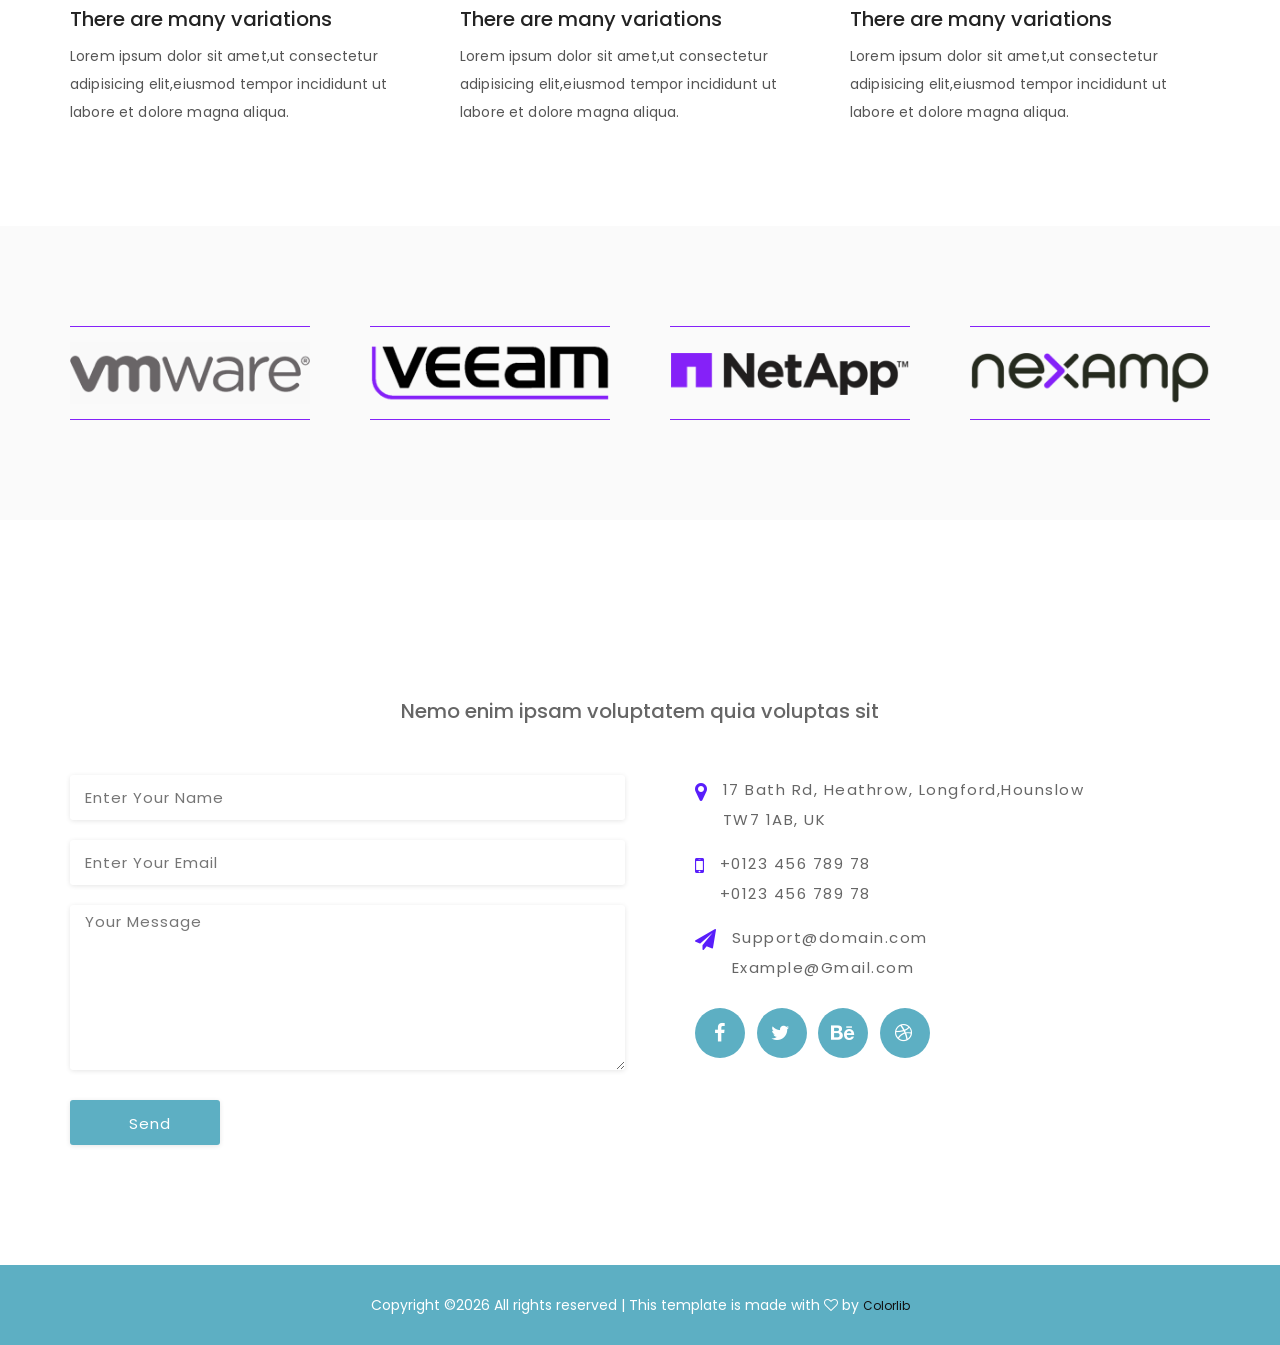
<file: index_uc.html>
<!DOCTYPE html>
<html lang="en">

<head>
    <!--- Basic Page Needs  -->
    <meta charset="utf-8">
    <title>Welcome to SeekGeeks</title>
    <meta http-equiv="X-UA-Compatible" content="IE=edge">
    <!-- Mobile Specific Meta  -->
    <meta name="viewport" content="width=device-width, initial-scale=1, maximum-scale=1">
    <!-- CSS -->
    <link rel="stylesheet" href="assets/css/bootstrap.min.css">
    <link rel="stylesheet" href="assets/css/jquery-ui.css">
    <link rel="stylesheet" href="assets/css/font-awesome.min.css">
    <link rel="stylesheet" href="assets/css/owl.carousel.min.css">
    <link rel="stylesheet" href="assets/css/slicknav.min.css">
    <link rel="stylesheet" href="assets/css/magnificpopup.css">
    <link rel="stylesheet" href="assets/css/jquery.mb.YTPlayer.min.css">
    <link rel="stylesheet" href="assets/css/typography.css">
    <link rel="stylesheet" href="assets/css/style.css">
    <link rel="stylesheet" href="assets/css/responsive.css">
    <!-- Favicon -->
    <link rel="shortcut icon" type="image/png" href="assets/img/icon/favicon.ico">
    <!-- HTML5 Shim and Respond.js IE8 support of HTML5 elements and media queries -->
    <!-- WARNING: Respond.js doesn't work if you view the page via file:// -->
    <!--[if lt IE 9]>
        <script src="https://oss.maxcdn.com/libs/html5shiv/3.7.0/html5shiv.js"></script>
        <script src="https://oss.maxcdn.com/libs/respond.js/1.4.2/respond.min.js"></script>
        <![endif]-->
</head>

<body>
    <!-- preloader area start -->
    <div id="preloader">
        <div class="spinner"></div>
    </div>
    <!-- preloader area end -->
    <!-- header area start -->
    <header id="header">
        <div class="header-area">
            <div class="container">
                <div class="row">
                    <div class="menu-area">
                        <div class="col-md-3 col-sm-12 col-xs-12">
                            <div class="logo">
                                <a href="index.html"><img src="assets/img/icon/logo.png" alt="Zeedapp - App Landing Template"></a>
                            </div>
                        </div>
                        <div class="col-md-9 hidden-xs hidden-sm">
                            <div class="main-menu">
                                <nav class="nav-menu">
                                    <ul>
                                        <li class="active"><a href="#home">Home</a></li>
                                        <li><a href="#feature">Features</a></li>
                                        <li><a href="#screenshot">Screenshot</a></li>
                                        <li><a href="#pricing">Pricing</a></li>
                                        <li><a href="#team">Team</a></li>
                                        <li><a href="#download">Download</a></li>
                                        <li><a href="#blog">Blog</a></li>
                                        <li><a href="#contact">Contact</a></li>
                                    </ul>
                                </nav>
                            </div>
                        </div>
                        <div class="col-sm-12 col-xs-12 visible-sm visible-xs">
                            <div class="mobile_menu"></div>
                        </div>
                    </div>
                </div>
            </div>
        </div>
    </header>
    <!-- header area end -->
    <!-- slider area start -->
    <section class="slider-area" id="home">
        <div class="container">
            <div class="col-md-6 col-sm-6 hidden-xs">
                <div class="row">
                    <div class="slider-img">
                        <img src="assets/img/mobile/slider-left-img.png" alt="slider image">
                    </div>
                </div>
            </div>
            <div class="col-md-6 col-sm-6 col-xs-12">
                <div class="row">
                    <div class="slider-inner text-right">
                        <h2>Who Else Wants To User</h2>
                        <h5>And Use Our Zeed App !</h5>
                        <a class="expand-video" href="https://www.youtube.com/watch?v=8qs2dZO6wcc"><i class="fa fa-play"></i>Watch the video</a>
                    </div>
                </div>
            </div>
        </div>
    </section>
    <!-- slider area end -->
    <!-- service area start -->
    <div class="service-area">
        <div class="container">
            <div class="row">
                <div class="col-md-4 col-sm-4 col-xs-12">
                    <div class="service-single">
                        <img src="assets/img/service/service-img1.png" alt="service image">
                        <h2>Call service</h2>
                        <p>Take The initative to call</p>
                    </div>
                </div>
                <div class="col-md-4 col-sm-4 col-xs-12 col-6">
                    <div class="service-single">
                        <img src="assets/img/service/service-img2.png" alt="service image">
                        <h2>Active warning</h2>
                        <p>Timely detection of accidents</p>
                    </div>
                </div>
                <div class="col-md-4 col-sm-4 col-xs-12 col-6">
                    <div class="service-single">
                        <img src="assets/img/service/service-img3.png" alt="service image">
                        <h2>Care plan</h2>
                        <p>The care content is pushed</p>
                    </div>
                </div>
            </div>
        </div>
    </div>
    <!-- service area end -->
    <!-- about area start -->
    <div class="about-area ptb--100">
        <div class="container">
            <div class="section-title">
                <h2>About App</h2>
                <p>Nemo enim ipsam voluptatem quia voluptas sit </p>
            </div>
            <div class="row d-flex flex-center">
                <div class="col-md-6 col-sm-6 hidden-xs">
                    <div class="about-left-img">
                        <img src="assets/img/about/abt-left-img.png" alt="image">
                    </div>
                </div>

                <div class="col-md-6 col-sm-6 col-xs-12 d-flex flex-center">
                    <div class="about-content">
                        <p>Lorem ipsum dolor sit amet, consectetur adipisicing elit, sed  eiuiosmod terttmpor incididunt ut labore et dolore magna aliqua. enim ad minim veniam, quis nostrud exercitation ullamco laboris nisi ut aliquip ex ea commodo consequat. doliuor in reprehenderit in voluptate velit esse  dolore eu fugiat nulla pariatur. cdatat non proident</p>
                        <p>Lorem ipsum dolor sit amet, consectetur adipisicing elit, sed do eiusmod tuiempor incididunt ut labore et dolore magna aliqua. enim ad minim veniam, quis nostrud exercitation ullamco laboris nisi ut aliquip</p>
                    </div>
                </div>
            </div>
        </div>
    </div>
    <!-- about area end -->
    <!-- feature area start -->
    <section class="feature-area bg-gray ptb--100" id="feature">
        <div class="container">
            <div class="section-title">
                <h2>Features</h2>
                <p>Nemo enim ipsam voluptatem quia voluptas sit</p>
            </div>
            <div class="row">
                <div class="col-md-4 col-sm-6 col-xs-12">
                    <div class="ft-content rtl">
                        <div class="ft-single">
                            <img src="assets/img/icon/feature/1.png" alt="icon">
                            <div class="meta-content">
                                <h2>Full Optional</h2>
                                <p>Lorem ipsum dolor sit amet, consectetur adipisicing elit, iumod tempor incididunt</p>
                            </div>
                        </div>
                        <div class="ft-single">
                            <img src="assets/img/icon/feature/2.png" alt="icon">
                            <div class="meta-content">
                                <h2>Unique Design</h2>
                                <p>Lorem ipsum dolor sit amet, consectetur adipisicing elit, iumod tempor incididunt</p>
                            </div>
                        </div>
                        <div class="ft-single">
                            <img src="assets/img/icon/feature/3.png" alt="icon">
                            <div class="meta-content">
                                <h2>Voice Maker</h2>
                                <p>Lorem ipsum dolor sit amet, consectetur adipisicing elit, iumod tempor incididunt</p>
                            </div>
                        </div>
                    </div>
                </div>
                <div class="col-md-4 hidden-sm col-xs-12">
                    <div class="ft-screen-img">
                        <img src="assets/img/mobile/ft-screen-img.png" alt="image">
                    </div>
                </div>
                <div class="col-md-4 col-sm-6 col-xs-12">
                    <div class="ft-content">
                        <div class="ft-single">
                            <img src="assets/img/icon/feature/4.png" alt="icon">
                            <div class="meta-content">
                                <h2>Easy Settings</h2>
                                <p>Lorem ipsum dolor sit amet, consectetur adipisicing elit, iumod tempor incididunt</p>
                            </div>
                        </div>
                        <div class="ft-single">
                            <img src="assets/img/icon/feature/5.png" alt="icon">
                            <div class="meta-content">
                                <h2>Flat Design</h2>
                                <p>Lorem ipsum dolor sit amet, consectetur adipisicing elit, iumod tempor incididunt</p>
                            </div>
                        </div>
                        <div class="ft-single">
                            <img src="assets/img/icon/feature/6.png" alt="icon">
                            <div class="meta-content">
                                <h2>Easy Download</h2>
                                <p>Lorem ipsum dolor sit amet, consectetur adipisicing elit, iumod tempor incididunt</p>
                            </div>
                        </div>
                    </div>
                </div>
            </div>
        </div>
    </section>
    <!-- feature area end -->
    <!-- achivement area start -->
    <div class="achivement-area ptb--100">
        <div class="container">
            <div class="row">
                <div class="col-md-3 col-sm-3 col-xs-12">
                    <div class="ach-single">
                        <div class="icon"><i class="fa fa-users"></i></div>
                        <p><span class="counter">10</span>k</p>
                        <h5>Happy Clients</h5>
                    </div>
                </div>
                <div class="col-md-3 col-sm-3 col-xs-12">
                    <div class="ach-single">
                        <div class="icon"><i class="fa fa-book"></i></div>
                        <span class="counter">978</span>
                        <h5>Projects complet</h5>
                    </div>
                </div>
                <div class="col-md-3 col-sm-3 col-xs-12">
                    <div class="ach-single">
                        <div class="icon"><i class="fa fa-coffee"></i></div>
                        <p><span class="counter">150</span>k</p>
                        <h5>Cups of coffee</h5>
                    </div>
                </div>
                <div class="col-md-3 col-sm-3 col-xs-12">
                    <div class="ach-single">
                        <div class="icon"><i class="fa fa-trophy"></i></div>
                        <span class="counter">100</span>
                        <h5>Winning awards</h5>
                    </div>
                </div>
            </div>
        </div>
    </div>
    <!-- achivement area end -->
    <!-- screen slider area start -->
    <section class="screen-area bg-gray ptb--100" id="screenshot">
        <div class="container">
            <div class="section-title">
                <h2>Screenshot</h2>
                <p>Nemo enim ipsam voluptatem quia voluptas sit</p>
            </div>
            <img class="screen-img" src="assets/img/mobile/screen-slider.png" alt="mobile screen">
            <div class="screen-slider owl-carousel">
                <div class="single-screen">
                    <img src="assets/img/mobile/screen-slider/screen1.jpg" alt="mobile screen">
                </div>
                <div class="single-screen">
                    <img src="assets/img/mobile/screen-slider/screen2.jpg" alt="mobile screen">
                </div>
                <div class="single-screen">
                    <img src="assets/img/mobile/screen-slider/screen3.jpg" alt="mobile screen">
                </div>
                <div class="single-screen">
                    <img src="assets/img/mobile/screen-slider/screen4.jpg" alt="mobile screen">
                </div>
                <div class="single-screen">
                    <img src="assets/img/mobile/screen-slider/screen5.jpg" alt="mobile screen">
                </div>
                <div class="single-screen">
                    <img src="assets/img/mobile/screen-slider/screen3.jpg" alt="mobile screen">
                </div>
                <div class="single-screen">
                    <img src="assets/img/mobile/screen-slider/screen4.jpg" alt="mobile screen">
                </div>
            </div>
        </div>
    </section>
    <!-- screen slider area end -->
    <!-- testimonial carousel area start -->
    <div class="testimonial-area ptb--100">
        <div class="container">
            <div class="section-title">
                <h2>Client Says</h2>
                <p>Nemo enim ipsam voluptatem quia voluptas sit</p>
            </div>
            <div class="testimonial-slider owl-carousel">
                <div class="single-tst">
                    <img src="assets/img/author/tst-author1.jpg" alt="author">
                    <h4>John Doe</h4>
                    <span>Founder</span>
                    <p>Lorem ipsum dolor sit amet, consectetur adipisicing elit, sed do eiusmod tempor incididunt ut labore et dolore magna aliqua. Ut enim ad minim veniam, quis</p>
                    <ul class="tst-social">
                        <li><a href="#"><i class="fa fa-facebook"></i></a></li>
                        <li><a href="#"><i class="fa fa-twitter"></i></a></li>
                        <li><a href="#"><i class="fa fa-linkedin"></i></a></li>
                        <li><a href="#"><i class="fa fa-dribbble"></i></a></li>
                        <li><a href="#"><i class="fa fa-ponterest"></i></a></li>
                    </ul>
                </div>
                <div class="single-tst">
                    <img src="assets/img/author/tst-author2.jpg" alt="author">
                    <h4>John Doe</h4>
                    <span>CEO</span>
                    <p>Lorem ipsum dolor sit amet, consectetur adipisicing elit, sed do eiusmod tempor incididunt ut labore et dolore magna aliqua. Ut enim ad minim veniam, quis</p>
                    <ul class="tst-social">
                        <li><a href="#"><i class="fa fa-facebook"></i></a></li>
                        <li><a href="#"><i class="fa fa-twitter"></i></a></li>
                        <li><a href="#"><i class="fa fa-linkedin"></i></a></li>
                        <li><a href="#"><i class="fa fa-dribbble"></i></a></li>
                        <li><a href="#"><i class="fa fa-ponterest"></i></a></li>
                    </ul>
                </div>
                <div class="single-tst">
                    <img src="assets/img/author/tst-author1.jpg" alt="author">
                    <h4>John Doe</h4>
                    <span>CEO</span>
                    <p>Lorem ipsum dolor sit amet, consectetur adipisicing elit, sed do eiusmod tempor incididunt ut labore et dolore magna aliqua. Ut enim ad minim veniam, quis</p>
                    <ul class="tst-social">
                        <li><a href="#"><i class="fa fa-facebook"></i></a></li>
                        <li><a href="#"><i class="fa fa-twitter"></i></a></li>
                        <li><a href="#"><i class="fa fa-linkedin"></i></a></li>
                        <li><a href="#"><i class="fa fa-dribbble"></i></a></li>
                        <li><a href="#"><i class="fa fa-ponterest"></i></a></li>
                    </ul>
                </div>
                <div class="single-tst">
                    <img src="assets/img/author/tst-author2.jpg" alt="author">
                    <h4>John Doe</h4>
                    <span>CEO</span>
                    <p>Lorem ipsum dolor sit amet, consectetur adipisicing elit, sed do eiusmod tempor incididunt ut labore et dolore magna aliqua. Ut enim ad minim veniam, quis</p>
                    <ul class="tst-social">
                        <li><a href="#"><i class="fa fa-facebook"></i></a></li>
                        <li><a href="#"><i class="fa fa-twitter"></i></a></li>
                        <li><a href="#"><i class="fa fa-linkedin"></i></a></li>
                        <li><a href="#"><i class="fa fa-dribbble"></i></a></li>
                        <li><a href="#"><i class="fa fa-ponterest"></i></a></li>
                    </ul>
                </div>
            </div>
        </div>
    </div>
    <!-- testimonial carousel area end -->
    <!-- video area start -->
    <div class="video-area ptb--100">
        <div class="container">
            <div class="row">
                <div class="col-md-8 col-md-offset-2 col-sm-10 col-sm-offset-1 col-xs-12">
                    <h2>Watch Video Demo</h2>
                    <p>Lorem ipsum dolor sit amet, consectetur adipisicing elit, sed do eiusmod tempor incididunt ut labore et dolore magna aliqua. Ut enim ad minim veniam, quis nostrud exercitation ullamco</p>
                    <a class="expand-video" href="https://www.youtube.com/watch?v=8qs2dZO6wcc"><i class="fa fa-play"></i></a>
                </div>
            </div>
        </div>
    </div>
    <!-- video area end -->
    <!-- pricing area start -->
    <section class="pricing-area ptb--100" id="pricing">
        <div class="container">
            <div class="section-title">
                <h2>Pricing Plan</h2>
                <p>Nemo enim ipsam voluptatem quia voluptas sit</p>
            </div>
            <div class="row">
                <div class="col-md-4 col-sm-4 col-xs-12 col-6">
                    <div class="single-price">
                        <div class="prc-head">
                            <span>Silver</span>
                            <h5><small>$</small>50/m</h5>
                        </div>
                        <ul>
                            <li>10 User</li>
                            <li>1 Year</li>
                            <li>512 Mb Memory</li>
                            <li>30GB SSD Disk</li>
                            <li>1 TB Transfer</li>
                            <li>6 Months Support</li>
                        </ul>
                        <a href="#">Order Now</a>
                    </div>
                </div>
                <div class="col-md-4 col-sm-4 col-xs-12 col-6">
                    <div class="single-price">
                        <div class="prc-head">
                            <span>Silver</span>
                            <h5><small>$</small>150/m</h5>
                        </div>
                        <ul>
                            <li>10 User</li>
                            <li>1 Year</li>
                            <li>512 Mb Memory</li>
                            <li>30GB SSD Disk</li>
                            <li>1 TB Transfer</li>
                            <li>6 Months Support</li>
                        </ul>
                        <a href="#">Order Now</a>
                    </div>
                </div>
                <div class="col-md-4 col-sm-4 col-xs-12 col-6">
                    <div class="single-price">
                        <div class="prc-head">
                            <span>Silver</span>
                            <h5><small>$</small>250/m</h5>
                        </div>
                        <ul>
                            <li>10 User</li>
                            <li>1 Year</li>
                            <li>512 Mb Memory</li>
                            <li>30GB SSD Disk</li>
                            <li>1 TB Transfer</li>
                            <li>6 Months Support</li>
                        </ul>
                        <a href="#">Order Now</a>
                    </div>
                </div>
            </div>
        </div>
    </section>
    <!-- pricing area end -->
    <!-- team area start -->
    <section class="team-area bg-gray ptb--100" id="team">
        <div class="container">
            <div class="section-title">
                <h2>Our Amazing Team</h2>
                <p>Nemo enim ipsam voluptatem quia voluptas sit</p>
            </div>
            <div class="row">
                <div class="col-md-3 col-sm-6 col-xs-12 col-6">
                    <div class="single-team">
                        <div class="team-thumb">
                            <img src="assets/img/team/team-img1.jpg" alt="image">
                        </div>
                        <h4>Jhon Deo</h4>
                        <span>Web Developer</span>
                        <ul class="tst-social">
                            <li><a href="#"><i class="fa fa-facebook"></i></a></li>
                            <li><a href="#"><i class="fa fa-twitter"></i></a></li>
                            <li><a href="#"><i class="fa fa-linkedin"></i></a></li>
                            <li><a href="#"><i class="fa fa-dribbble"></i></a></li>
                            <li><a href="#"><i class="fa fa-ponterest"></i></a></li>
                        </ul>
                    </div>
                </div>
                <div class="col-md-3 col-sm-6 col-xs-12 col-6">
                    <div class="single-team">
                        <div class="team-thumb">
                            <img src="assets/img/team/team-img2.jpg" alt="image">
                        </div>
                        <h4>Jhon Deo</h4>
                        <span>Web Developer</span>
                        <ul class="tst-social">
                            <li><a href="#"><i class="fa fa-facebook"></i></a></li>
                            <li><a href="#"><i class="fa fa-twitter"></i></a></li>
                            <li><a href="#"><i class="fa fa-linkedin"></i></a></li>
                            <li><a href="#"><i class="fa fa-dribbble"></i></a></li>
                            <li><a href="#"><i class="fa fa-ponterest"></i></a></li>
                        </ul>
                    </div>
                </div>
                <div class="col-md-3 col-sm-6 col-xs-12 col-6">
                    <div class="single-team">
                        <div class="team-thumb">
                            <img src="assets/img/team/team-img2.jpg" alt="image">
                        </div>
                        <h4>Jhon Deo</h4>
                        <span>Web Developer</span>
                        <ul class="tst-social">
                            <li><a href="#"><i class="fa fa-facebook"></i></a></li>
                            <li><a href="#"><i class="fa fa-twitter"></i></a></li>
                            <li><a href="#"><i class="fa fa-linkedin"></i></a></li>
                            <li><a href="#"><i class="fa fa-dribbble"></i></a></li>
                            <li><a href="#"><i class="fa fa-ponterest"></i></a></li>
                        </ul>
                    </div>
                </div>
                <div class="col-md-3 col-sm-6 col-xs-12 col-6">
                    <div class="single-team">
                        <div class="team-thumb">
                            <img src="assets/img/team/team-img4.jpg" alt="image">
                        </div>
                        <h4>Jhon Deo</h4>
                        <span>Web Developer</span>
                        <ul class="tst-social">
                            <li><a href="#"><i class="fa fa-facebook"></i></a></li>
                            <li><a href="#"><i class="fa fa-twitter"></i></a></li>
                            <li><a href="#"><i class="fa fa-linkedin"></i></a></li>
                            <li><a href="#"><i class="fa fa-dribbble"></i></a></li>
                            <li><a href="#"><i class="fa fa-ponterest"></i></a></li>
                        </ul>
                    </div>
                </div>
            </div>
        </div>
    </section>
    <!-- team area end -->
    <!-- call-action area start -->
    <section class="call-to-action ptb--100" id="download">
        <div class="container">
            <div class="section-title text-white">
                <h2>Our Amazing Team</h2>
                <p>Nemo enim ipsam voluptatem quia voluptas sit</p>
            </div>
            <div class="download-btns btn-area text-center">
                <a href="#"><i class="fa fa-apple"></i>android story</a>
                <a href="#"><i class="fa fa-windows"></i>Windows story</a>
                <a href="#"><i class="fa fa-android"></i>android story</a>
            </div>
        </div>
    </section>
    <!-- call-action area end -->
    <!-- blog area start -->
    <section class="blog-post ptb--100" id="blog">
        <div class="container">
            <div class="section-title">
                <h2>Latest News</h2>
                <p>Nemo enim ipsam voluptatem quia voluptas sit</p>
            </div>
            <div class="row">
                <div class="col-md-4 col-sm-6 col-xs-12 col-6">
                    <div class="single-post">
                        <a href="blog.html"><img src="assets/img/blog/blog-post-img.jpg" alt="blog image"></a>
                        <div class="blog-meta">
                            <ul>
                                <li><i class="fa fa-user"></i>John</li>
                                <li><i class="fa fa-comment"></i>Comments</li>
                                <li><i class="fa fa-calendar"></i>21 Feb 2018</li>
                            </ul>
                        </div>
                        <h2><a href="blog.html">There are many variations</a></h2>
                        <p>Lorem ipsum dolor sit amet,ut consectetur adipisicing elit,eiusmod tempor incididunt ut labore et dolore magna aliqua.</p>
                    </div>
                </div>
                <div class="col-md-4 col-sm-6 col-xs-12 col-6">
                    <div class="single-post">
                        <a href="blog.html"><img src="assets/img/blog/blog-post-img1.jpg" alt="blog image"></a>
                        <div class="blog-meta">
                            <ul>
                                <li><i class="fa fa-user"></i>John</li>
                                <li><i class="fa fa-comment"></i>Comments</li>
                                <li><i class="fa fa-calendar"></i>21 Feb 2018</li>
                            </ul>
                        </div>
                        <h2><a href="blog.html">There are many variations</a></h2>
                        <p>Lorem ipsum dolor sit amet,ut consectetur adipisicing elit,eiusmod tempor incididunt ut labore et dolore magna aliqua.</p>
                    </div>
                </div>
                <div class="col-md-4 col-sm-6 col-xs-12 col-6">
                    <div class="single-post">
                        <a href="blog.html"><img src="assets/img/blog/blog-post-img2.jpg" alt="blog image"></a>
                        <div class="blog-meta">
                            <ul>
                                <li><i class="fa fa-user"></i>John</li>
                                <li><i class="fa fa-comment"></i>Comments</li>
                                <li><i class="fa fa-calendar"></i>21 Feb 2018</li>
                            </ul>
                        </div>
                        <h2><a href="blog.html">There are many variations</a></h2>
                        <p>Lorem ipsum dolor sit amet,ut consectetur adipisicing elit,eiusmod tempor incididunt ut labore et dolore magna aliqua.</p>
                    </div>
                </div>
            </div>
        </div>
    </section>
    <!-- blog area end -->
    <!-- client area start -->
    <div class="clinet-area bg-gray ptb--100">
        <div class="container">
            <div class="client-carousel owl-carousel">
                <img src="assets/img/client/client-img.png" alt="client image">
                <img src="assets/img/client/client-img1.png" alt="client image">
                <img src="assets/img/client/client-img2.png" alt="client image">
                <img src="assets/img/client/client-img3.png" alt="client image">
                <img src="assets/img/client/client-img1.png" alt="client image">
            </div>
        </div>
    </div>
    <!-- client area end -->
    <!-- contact area start -->
    <section class="contact-area ptb--100" id="contact">
        <div class="container">
            <div class="section-title">
                <h2>Contact Us</h2>
                <p>Nemo enim ipsam voluptatem quia voluptas sit</p>
            </div>
            <div class="row">
                <div class="col-md-6 col-sm-6 col-xs-12">
                    <div class="contact-form">
                        <form action="#">
                            <input type="text" name="name" placeholder="Enter Your Name">
                            <input type="text" name="email" placeholder="Enter Your Email">
                            <textarea name="msg" id="msg" placeholder="Your Message "></textarea>
                            <input type="submit" value="Send" id="send">
                        </form>
                    </div>
                </div>
                <div class="col-md-6 col-sm-6 col-xs-12">
                    <div class="contact_info">
                        <div class="s-info">
                            <i class="fa fa-map-marker"></i>
                            <div class="meta-content">
                                <span>17 Bath Rd, Heathrow, Longford,Hounslow</span>
                                <span>TW7 1AB, UK</span>
                            </div>
                        </div>
                        <div class="s-info">
                            <i class="fa fa-mobile"></i>
                            <div class="meta-content">
                                <span>+0123 456 789 78</span>
                                <span>+0123 456 789 78</span>
                            </div>
                        </div>
                        <div class="s-info">
                            <i class="fa fa-paper-plane"></i>
                            <div class="meta-content">
                                <span>Support@domain.com</span>
                                <span>Example@Gmail.com</span>
                            </div>
                        </div>
                        <div class="c-social">
                            <ul>
                                <li><a href="#"><i class="fa fa-facebook"></i></a></li>
                                <li><a href="#"><i class="fa fa-twitter"></i></a></li>
                                <li><a href="#"><i class="fa fa-behance"></i></a></li>
                                <li><a href="#"><i class="fa fa-dribbble"></i></a></li>
                            </ul>
                        </div>
                    </div>
                </div>
            </div>
        </div>
    </section>
    <!-- contact area end -->
    <!-- footer area start -->
    <footer>
        <div class="footer-area">
            <div class="container">
                <p><!-- Link back to Colorlib can't be removed. Template is licensed under CC BY 3.0. -->
Copyright &copy;<script>document.write(new Date().getFullYear());</script> All rights reserved | This template is made with <i class="fa fa-heart-o" aria-hidden="true"></i> by <a href="https://colorlib.com" target="_blank">Colorlib</a>
<!-- Link back to Colorlib can't be removed. Template is licensed under CC BY 3.0. --></p>
            </div>
        </div>
    </footer>
    <!-- footer area end -->

    <!-- Scripts -->
    <script src="assets/js/jquery-3.2.0.min.js"></script>
    <script src="assets/js/jquery-ui.js"></script>
    <script src="assets/js/bootstrap.min.js"></script>
    <script src="assets/js/jquery.slicknav.min.js"></script>
    <script src="assets/js/owl.carousel.min.js"></script>
    <script src="assets/js/magnific-popup.min.js"></script>
    <script src="assets/js/counterup.js"></script>
    <script src="assets/js/jquery.waypoints.min.js"></script>
    <script src="assets/js/jquery.mb.YTPlayer.min.js"></script>
    <script src="assets/js/theme.js"></script>
</body>

</html>
</file>
<file: assets/css/typography.css>
/* 
Table Of Contents
=========================
- Default Typography
- Custom Typography
=========================
*/


/* 
--------------------------
- Default Typography
--------------------------
*/

body {
    font-family: 'Poppins', sans-serif;
}

h1,
h2,
h3,
h4,
h5,
h6 {
    margin: 0;
    font-family: 'Poppins', sans-serif;
    font-weight: 700;
    color: #000;
    letter-spacing: 1.5px;
}

h1 a,
h2 a,
h3 a,
h4 a,
h5 a,
h6 a {
    font-weight: inherit;
    font-family: 'Poppins', sans-serif;
}

h1 {
    font-size: 36px;
    line-height: 70px;
    letter-spacing: 1px;
    margin-bottom: 0px;
}

h2 {
    font-size: 22px;
    line-height: 24px;
    margin-bottom: 0px;
}

h3 {
    font-size: 24px;
    line-height: 30px;
    margin-bottom: 0px;
}

h4 {
    font-size: 20px;
    line-height: 27px;
}

h5 {
    font-size: 16px;
    line-height: 24px;
}

h6 {
    font-size: 14px;
    line-height: 24px;
}

p {
    font-family: 'Poppins', sans-serif;
    font-size: 14px;
    font-weight: normal;
    letter-spacing: 0;
    line-height: 28px;
    margin: 0;
}

p img {
    margin: 0;
}

span {
    font-family: 'Poppins', sans-serif;
}



/* em and strong */

em {
    font: 15px/30px;
}

strong,
b {
    font: 15px/30px;
}

small {
    font-size: 11px;
    line-height: inherit;
}



/*  blockquotes */

blockquote {
    border-left: 0 none;
    font-family: 'Poppins', sans-serif;
    margin: 10px 0;
    padding-left: 40px;
    position: relative;
}

blockquote::before {
    color: #4e5665;
    content: "";
    font-family: FontAwesome;
    font-size: 36px;
    left: 20px;
    line-height: 0;
    margin: 0;
    opacity: 0.5;
    position: absolute;
    top: 20px;
}

blockquote p {
    font-style: italic;
    padding: 0;
    font-size: 18px;
    line-height: 36px;
}

blockquote cite {
    display: block;
    font-size: 12px;
    font-style: normal;
    line-height: 18px;
}

blockquote cite:before {
    content: "\2014 \0020";
}

blockquote cite a,
blockquote cite a:visited {
    color: #8B9798;
    border: none
}



/* abbreviations */

abbr {
    color: #444;
    font-weight: 700;
    font-variant: small-caps;
    text-transform: lowercase;
    letter-spacing: .6px;
}

abbr:hover {
    cursor: help;
}



/* links */

a,
a:visited {
    text-decoration: none;
    font-weight: normal;
    font-size: 12px;
    color: #111;
    transition: all 0.3s ease-in-out;
    -webkit-transition: all 0.3s ease-in-out;
    -moz-transition: all 0.3s ease-in-out;
    -o-transition: all 0.3s ease-in-out;
    outline: 0;
}

a:hover,
a:active {
    color: #5b1ffa;
    text-decoration: none;
    outline: 0;
}

a:focus {
    text-decoration: none;
    outline: 0;
}

p a,
p a:visited {
    line-height: inherit;
    outline: 0;
}

a.active-page {
    color: #e6ae48!important;
}



/* list */

ul,
ol {
    margin-bottom: 0px;
    margin-top: 0px;
}

ul {
    margin: 0;
    padding: 0;
    list-style-type: none;
}

ol {
    list-style: decimal;
}

ol,
ul.square,
ul.circle,
ul.disc {
    margin-left: 0px;
}

ul.square {
    list-style: square outside;
}

ul.circle {
    list-style: circle outside;
}

ul.disc {
    list-style: disc outside;
}

ul ul,
ul ol,
ol ol,
ol ul {
    margin: 0;
}

ul ul li,
ul ol li,
ol ol li,
ol ul li {
    margin-bottom: 0px;
}

li {
    line-height: 18px;
    margin-bottom: 0px;
}

ul.large li {}

li p {}



/* definition list */

dl {
    margin: 12px 0;
}

dt {
    margin: 0;
    color: #11ABB0;
}

dd {
    margin: 0 0 0 20px;
}

button {}



/* 
--------------------------
- Custom Typography
--------------------------
*/


/* Your Custom Typography. */


/*pealoader css*/

div#preloader {
    height: 100%;
    left: 0;
    overflow: visible;
    position: fixed;
    top: 0;
    width: 100%;
    z-index: 999;
    display: flex;
    background: #fff;
}


.spinner {
    width: 40px;
    height: 40px;
    margin: auto;
    background-color: #333;

    border-radius: 100%;
    -webkit-animation: sk-scaleout 1.0s infinite ease-in-out;
    animation: sk-scaleout 1.0s infinite ease-in-out;
}

@-webkit-keyframes sk-scaleout {
    0% {
        -webkit-transform: scale(0)
    }
    100% {
        -webkit-transform: scale(1.0);
        opacity: 0;
    }
}

@keyframes sk-scaleout {
    0% {
        -webkit-transform: scale(0);
        transform: scale(0);
    }
    100% {
        -webkit-transform: scale(1.0);
        transform: scale(1.0);
        opacity: 0;
    }
}


/*----------------------------
 Basic margin padding
-----------------------------*/

.m--0 {
    margin-top: 0;
    margin-right: 0;
    margin-bottom: 0;
    margin-left: 0;
}

.p--0 {
    padding-top: 0;
    padding-right: 0;
    padding-bottom: 0;
    padding-left: 0;
}


/*---------------------------
   Margin top
--------------------------*/

.mt--0 {
    margin-top: 0
}

.mt--10 {
    margin-top: 10px
}

.mt--15 {
    margin-top: 15px
}

.mt--20 {
    margin-top: 20px
}

.mt--30 {
    margin-top: 30px
}

.mt--40 {
    margin-top: 40px
}

.mt--50 {
    margin-top: 50px
}

.mt--60 {
    margin-top: 60px
}

.mt--70 {
    margin-top: 70px
}

.mt--80 {
    margin-top: 80px
}

.mt--90 {
    margin-top: 90px
}

.mt--100 {
    margin-top: 100px
}

.mt--110 {
    margin-top: 110px
}

.mt--120 {
    margin-top: 120px
}

.mt--130 {
    margin-top: 130px
}

.mt--140 {
    margin-top: 140px
}

.mt--150 {
    margin-top: 150px
}


/*-----------------------------
  Margin bottom
-------------------------------*/

.mb--0 {
    margin-bottom: 0
}

.mb--10 {
    margin-bottom: 10px
}

.mb--15 {
    margin-bottom: 15px
}

.mb--20 {
    margin-bottom: 20px
}

.mb--30 {
    margin-bottom: 30px
}

.mb--40 {
    margin-bottom: 40px
}

.mb--50 {
    margin-bottom: 50px
}

.mb--60 {
    margin-bottom: 60px
}

.mb--70 {
    margin-bottom: 70px
}

.mb--80 {
    margin-bottom: 80px
}

.mb--90 {
    margin-bottom: 90px
}

.mb--100 {
    margin-bottom: 100px
}

.mb--110 {
    margin-bottom: 110px
}

.mb--120 {
    margin-bottom: 120px
}

.mb--130 {
    margin-bottom: 130px
}

.mb--140 {
    margin-bottom: 140px
}

.mb--150 {
    margin-bottom: 150px
}


/*--------------------------
  Padding top
---------------------------*/

.pt--0 {
    padding-top: 0
}

.pt--10 {
    padding-top: 10px
}

.pt--15 {
    padding-top: 15px
}

.pt--20 {
    padding-top: 20px
}

.pt--30 {
    padding-top: 30px
}

.pt--40 {
    padding-top: 40px
}

.pt--50 {
    padding-top: 50px
}

.pt--60 {
    padding-top: 60px
}

.pt--70 {
    padding-top: 70px
}

.pt--80 {
    padding-top: 80px
}

.pt--90 {
    padding-top: 90px
}

.pt--100 {
    padding-top: 100px
}

.pt--110 {
    padding-top: 110px
}

.pt--120 {
    padding-top: 120px
}

.pt--130 {
    padding-top: 130px
}

- .pt--140 {
    padding-top: 140px
}

.pt--150 {
    padding-top: 150px
}


/*------------------------
   Padding bottom
---------------------------*/

.pb--0 {
    padding-bottom: 0
}

.pb--10 {
    padding-bottom: 10px
}

.pb--15 {
    padding-bottom: 15px
}

.pb--20 {
    padding-bottom: 20px
}

.pb--30 {
    padding-bottom: 30px
}

.pb--40 {
    padding-bottom: 40px
}

.pb--50 {
    padding-bottom: 50px
}

.pb--60 {
    padding-bottom: 60px
}

.pb--70 {
    padding-bottom: 70px
}

.pb--80 {
    padding-bottom: 80px
}

.pb--90 {
    padding-bottom: 90px
}

.pb--100 {
    padding-bottom: 100px
}

.pb--110 {
    padding-bottom: 110px
}

.pb--120 {
    padding-bottom: 120px
}

.pb--130 {
    padding-bottom: 130px
}

.pb--140 {
    padding-bottom: 140px
}

.pb--150 {
    padding-bottom: 150px
}

.pb--160 {
    padding-bottom: 160px
}

.pb--170 {
    padding-bottom: 170px
}

.pb--180 {
    padding-bottom: 180px
}

.pb--190 {
    padding-bottom: 190px
}



/*------------------------------
   Page section padding 
-------------------------------*/

.ptb--0 {
    padding: 0
}

.ptb--10 {
    padding: 10px 0
}

.ptb--20 {
    padding: 20px 0
}

.ptb--30 {
    padding: 30px 0
}

.ptb--40 {
    padding: 40px 0
}

.ptb--50 {
    padding: 50px 0
}

.ptb--60 {
    padding: 60px 0
}

.ptb--70 {
    padding: 70px 0
}

.ptb--80 {
    padding: 80px 0
}

.ptb--90 {
    padding: 90px 0
}

.ptb--100 {
    padding: 100px 0
}

.ptb--110 {
    padding: 110px 0
}

.ptb--120 {
    padding: 120px 0
}

.ptb--130 {
    padding: 130px 0
}

.ptb--140 {
    padding: 140px 0
}

.ptb--150 {
    padding: 150px 0
}
.ptb--160 {
    padding: 160px 0
}
.ptb--170 {
    padding: 170px 0
}
.ptb--180 {
    padding: 180px 0
}


/*---------------------------
   Page section margin 
-----------------------------*/

.mtb--0 {
    margin: 0
}

.mtb--10 {
    margin: 10px 0
}

.mtb--15 {
    margin: 15px 0
}

.mtb--20 {
    margin: 20px 0
}

.mtb--30 {
    margin: 30px 0
}

.mtb--40 {
    margin: 40px 0
}

.mtb--50 {
    margin: 50px 0
}

.mtb--60 {
    margin: 60px 0
}

.mtb--70 {
    margin: 70px 0
}

.mtb--80 {
    margin: 80px 0
}

.mtb--90 {
    margin: 90px 0
}

.mtb--100 {
    margin: 100px 0
}

.mtb--110 {
    margin: 110px 0
}

.mtb--120 {
    margin: 120px 0
}

.mtb--130 {
    margin: 130px 0
}

.mtb--140 {
    margin: 140px 0
}

.mtb--150 {
    margin: 150px 0;
}

.d-flex{
    display: flex;
}
.flex-center{
    align-items: center;
}
.h-100{
    height: 100%;
}
.meta-content{
    overflow: hidden;
}
.bg-gray{
    background-color: #fcfcfc;
}
</file>
<file: assets/css/style.css>
/*-----------------------------------------------------------------------------------

    Template Name: Zeedapp
    Template URI: 
    Description: Zeedapp || App Landing Html Template
    Author: Rashadul Islam
    Author URI: http://rashadulislam.com/
    Version: 1.0

-----------------------------------------------------------------------------------
    
    CSS INDEX
    ===================
  
    1. Theme default CSS
    2. Home Page
        2.1 Header Area
        2.2 Slider Area
        2.3 Service Area
        2.4 About Area
        2.5 Feature Area
        2.6 Achivement Area
        2.7 Screen Area
        2.8 Testimonial Area
        2.9 Video Area
       2.10 Pricing Area
       2.11 Team Area
       2.12 Call To Action
       2.13 Blog Post
       2.14 Clinet Area
       2.15 Contact Area


-----------------------------------------------------------------------------------*/


/*----------------------------------------*/


/*  1. Theme default CSS
/*----------------------------------------*/


/*google font*/

@import url('https://fonts.googleapis.com/css?family=Poppins:300,400,500,600,700,800,900');

.clear {
    clear: both
}

::-moz-selection {
    background: #00b0ff;
    color: #fff;
    text-shadow: none;
}

::selection {
    background: #00b0ff;
    color: #fff;
    text-shadow: none;
}

.no-mar {
    margin: 0!important;
}

.no-pad {
    padding: 0!important;
}

.no-top-pad {
    padding-top: 0!important;
}

.text-left {
    text-align: left;
}

.text-center {
    text-align: center;
}

.text-right {
    text-align: right;
}

.bg-theme {
    background-color: #ef525b;
}

.bg-gray {
    background-color: #fafafa;
}

*,
*:before,
*:after {
    -moz-box-sizing: border-box;
    -webkit-box-sizing: border-box;
    box-sizing: border-box;
}

*:focus {
    outline: 0;
}

html {
    font-size: 62.5%;
    -webkit-font-smoothing: antialiased;
}

body {
    background: #fff;
    font-weight: normal;
    font-size: 15px;
    letter-spacing: 1.5px;
    color: #888;
    line-height: 30px;
    -webkit-font-smoothing: antialiased;
    /* Fix for webkit rendering */
    -webkit-text-size-adjust: 100%;
}

img {
    max-width: 100%;
    height: auto;
}

button,
input,
textarea {
    letter-spacing: 1px;
}


/*==========================
2.1 Header Area
===========================*/
.header-area {
    position: fixed;
    left: 0;
    top: 0;
    width: 100%;
    z-index: 998;
    background-color: #13c5de;
}

.menu-area {
    display: flex;
    align-items: center;
}

.logo {}

.logo a {
    display: inline-block;
}

.logo a img {
    max-height: 100%;
}

.main-menu {
    text-align: right;
}

.main-menu nav ul {}

.main-menu nav ul li {
    display: inline-block;
}

.main-menu nav ul li a {
    display: block;
    font-size: 14px;
    font-weight: 400;
    color: #fff;
    letter-spacing: 0;
    padding: 27px 36px;
    position: relative;
    padding-left: 0;
}

.main-menu nav ul li a:before {
    content: '';
    position: absolute;
    left: 0;
    bottom: 22px;
    height: 2px;
    width: 0%;
    background-color: #fff;
    -webkit-transition: all 0.3s ease 0s;
    -o-transition: all 0.3s ease 0s;
    transition: all 0.3s ease 0s;
}

.main-menu nav ul li:hover a:before,
.main-menu nav ul li.active a:before {
    width: 55%;
}


/*dropdown menu area start*/

.mobile_menu {}
.slicknav_menu .slicknav_menutxt {
    display: none;
}

.slicknav_menu {
    background: transparent;
    margin-top: 21px;
}

.slicknav_menu .slicknav_icon-bar {
    height: 2px;
    width: 19px;
    margin: 3px 0px;
    -webkit-transition: all 0.3s ease 0s;
    transition: all 0.3s ease 0s;
}

.slicknav_btn {
    background-color: transparent;
    position: relative;
    margin-top: -51px;
}

.slicknav_menu .slicknav_open .slicknav_icon-bar:nth-child(2) {
    opacity: 0;
    -ms-filter: "progid:DXImageTransform.Microsoft.Alpha(Opacity=0)";
}

.slicknav_menu .slicknav_open .slicknav_icon-bar:nth-child(1) {
    -webkit-transform: rotate(45deg) translate(1px, 7px);
    transform: rotate(45deg) translate(1px, 7px);
}

.slicknav_menu .slicknav_open .slicknav_icon-bar:nth-child(3) {
    -webkit-transform: rotate(-45deg) translateY(-6px);
    transform: rotate(-45deg) translateY(-6px);
}

.slicknav_menu {
    margin-top: 0;
}

.slicknav_nav {
    background: #13c5de;
    margin: 10px;
    padding: 6px 0px;
}

.slicknav_nav a:hover {
    background: #fefefe none repeat scroll 0 0;
    border-radius: 0;
}

.slicknav_nav a {
    font-size: 14px;
    letter-spacing: 0.01em;
}


/*==========================
END Header Area
===========================*/

/*==========================
2.2 Slider Area
===========================*/

.slider-area {
    display: flex;
    align-items: center;
    height: 800px;
    background: #13C5DE;
    padding-top: 80px;
    background: url(../../assets/img/bg/cta.jpeg);
    background-size: cover;
}

.slider-img {}

.slider-img img {
    max-height: 100%;
}

.slider-inner {}

.slider-inner h2 {
    font-size: 48px;
    font-weight: 500;
    color: #fff;
    letter-spacing: 0;
    line-height: 49px;
    text-shadow: 5px 5px 15px #000;
}

.slider-inner h5 {
    font-size: 30px;
    font-weight: 500;
    color: #fff;
    letter-spacing: 0;
    line-height: 39px;
    margin-bottom: 50px;
    margin-top: 5px;
    text-shadow: 5px 5px 15px #000;
}

.slider-inner a {
    display: inline-block;
    position: relative;
    height: 60px;
    width: 270px;
    background: transparent;
    border: 2px solid #fff;
    border-radius: 30px;
    text-align: center;
    line-height: 56px;
    color: #fff;
    font-size: 20px;
    font-weight: 400;
    letter-spacing: 0;
    padding-left: 44px;
}

.slider-inner a i {
    position: absolute;
    left: 16px;
    top: 6px;
    height: 44px;
    width: 44px;
    border: 2px solid #fff;
    border-radius: 50%;
    line-height: 40px;
    font-size: 16px;
    padding-left: 2px;
}


/*with-gradiant*/
.with-gradiant{
    position: relative;
}
.with-gradiant:before{
    content: '';
    position: absolute;
    left: 0;
    top: 0;
    height: 100%;
    width: 100%;
    opacity: 0.8;
    background: rgba(0, 0, 0, 0) linear-gradient(90deg, #ffdc57, #5b1ffa) repeat scroll 0 0;
}
.full-opacity:before{
    opacity: 1;
    background: rgba(0, 0, 0, 0) linear-gradient(90deg, #ffdc57, #5b1ffa) repeat scroll 0 0;
}
.warm-canvas{
    background: rgba(0, 0, 0, 0) linear-gradient(90deg, #ffdc57, #5b1ffa) repeat scroll 0 0;
}
canvas.worms.sketch{
    max-width: 100%;
}


/*===========================
END Slider Area
===========================*/


/*===========================
2.3 Service Area
===========================*/

.service-area {
    position: relative;
    margin-top: -100px;
    background-color: transparent;
}

.service-single {
    padding: 40px 0px;
    background: #fff;
    border-radius: 5px;
    text-align: center;
    box-shadow: 0px 0px 8px rgba(0, 0, 0, 0.1);
}

.service-single img {
    max-width: 150px;
    margin-bottom: 33px;
}

.service-single h2 {
    font-size: 30px;
    font-weight: 500;
    color: #232323;
    letter-spacing: 0;
    margin-bottom: 10px;
    margin-top: 20px;
}

.service-single p {
    font-weight: 500;
    color: #666666;
    font-size: 15px;
    padding: 10px;
}


/*===========================
END Service Area
===========================*/


/*===========================
2.4 About Area
===========================*/

.about-area {}

.section-title {
    text-align: center;
    margin-bottom: 50px;
}

.section-title h2 {
    font-size: 30px;
    font-weight: 500;
    color: #fff;
    letter-spacing: 0;
    line-height: 37px;
    position: relative;
    margin-bottom: 20px;
    padding-bottom: 20px;
}
.team{
   color: #000!important; 
}
h2.team:before {
    content: '';
    position: absolute;
    left: 0;
    bottom: 0;
    height: 2px;
    width: 130px;
    background-color: #5dafc3!important;
    left: calc(50% - 65px);
}
h2.team:after {
    content: '';
    position: absolute;
    left: 0;
    bottom: -3px;
    height: 8px;
    width: 8px;
    background-color:#5dafc3!important;
    left: calc(50% - 4px);
    }
    a.headerlink:before{
       display: none!important;
    }
    i.fa.fa-github:hover{
        color: #000;
        border-radius: 50%;
        transition: 1s;

    }
.section-title.text-white h2{
    color: #fff;
}

.section-title h2:before {
    content: '';
    position: absolute;
    left: 0;
    bottom: 0;
    height: 2px;
    width: 130px;
    background-color: #fff;
    left: calc(50% - 65px);
}

.section-title.text-white h2:before{
    background-color: #fff;
}

.section-title h2:after {
    content: '';
    position: absolute;
    left: 0;
    bottom: -3px;
    height: 8px;
    width: 8px;
    background-color: #fff;
    left: calc(50% - 4px);
    -webkit-transform: rotate(45deg);
    -ms-transform: rotate(45deg);
    -o-transform: rotate(45deg);
    transform: rotate(45deg);
}

.section-title.text-white h2:after{
    background-color: #fff;
}

.section-title p {
    font-size: 20px;
    font-weight: 500;
    color: #666666;
}
.section-title.text-white p{
    color: #fff;
}
.about-left-img {}

.about-left-img img {
    max-width: 100%;
}

.about-content {}

.about-content p {
    color: #666666;
    margin-bottom: 25px;
}


/*===========================
END About Area
===========================*/


/*===========================
2.5 Feature Area
===========================*/

.feature-area {}

.ft-content {
    margin-top: 76px;
}

.ft-single {
    margin-bottom: 46px;
}

.ft-single img {
    float: left;
    margin-right: 15px;
}

.ft-content.rtl img {
    float: right;
    margin-left: 15px;
    margin-right: 0;
}

.ft-content.rtl .meta-content {
    text-align: right;
}

.ft-single h2 {
    font-size: 25px;
    font-weight: 500;
    color: #232323;
    letter-spacing: 0;
    line-height: 31px;
    margin-bottom: 8px;
}

.ft-single p {
    color: #666666;
}

.ft-screen-img {
    text-align: center;
}

.ft-screen-img img {
    max-width: 100%;
}



/*===========================
END Feature Area
===========================*/


/*===========================
2.6 Achivement Area
===========================*/

.achivement-area {
    position: relative;
    background: url(../img/bg/ach-bg-img.jpg) center center/cover no-repeat;
}

.achivement-area:before {
    content: '';
    position: absolute;
    left: 0;
    top: 0;
    height: 100%;
    width: 100%;
    background-color: rgba(19,197,222,0.9);
}

.ach-single {
    text-align: center;
}

.ach-single .icon {
    font-size: 24px;
    color: #fff;
    margin-bottom: 35px;
}

.ach-single>p,
.ach-single>span {
    font-size: 41px;
    font-weight: 700;
    color: #fff;
    letter-spacing: 0;
    display: inline-block;
    margin-bottom: 20px;
}

.ach-single h5 {
    font-size: 19px;
    font-weight: 400;
    color: #fff;
    letter-spacing: 0;
}



/*===========================
END Achivement Area
===========================*/


/*===========================
2.7 Screen Area
===========================*/

.screen-area {
    position: relative;
}

.screen-area img.screen-img {
    position: absolute;
    left: 50%;
    bottom: 152px;
    width: 506px;
    height: 546px;
    z-index: 111;
    transform: translateX(-50%);
}

.screen-slider {
    margin-top: 116px;
}

.screen-slider .owl-dots {
    text-align: center;
    margin-top: 130px;
}

.screen-slider .owl-dots .owl-dot {
    height: 15px;
    width: 15px;
    border: 1px solid #5dafc3;
    border-radius: 50%;
    display: inline-block;
    margin: 0px 2px;
    -webkit-transition: all 0.3s ease 0s;
    -o-transition: all 0.3s ease 0s;
    transition: all 0.3s ease 0s;
}

.screen-slider .owl-dots .active {
    background-color: #5dafc3;
}


/*===========================
END Screen Area
===========================*/


/*===========================
2.8 Testimonial Area
===========================*/

.testimonial-area {}

.testimonial-slider {}

.single-tst {
        text-align: center;
    border: 2px solid #5dafc3;
    border-radius: 10px;
    margin-top: 109px;
    padding: 0px 8%;
    padding-bottom: 24px;
}

.single-tst img {
    max-width: 134px;
    margin: auto;
    position: relative;
    margin-top: -70px;
    z-index: 1;
    margin-bottom: 22px;
    border-radius: 50%;
    box-shadow: 0px 0px 8px rgba(0,0,0,0.1);
}

.single-tst h4 {
	font-size: 20px;
    font-weight: 500;
    color: #232323;
    letter-spacing: 0;
}

.single-tst span {
	font-size: 15px;
    color: #666666;
    letter-spacing: 0;
    font-weight: 500;
}

.single-tst p {
	color: #666666;
	margin: 8px 0px 20px;
}

.tst-social li {
    display: inline-block;
}

.tst-social li a {
	font-size: 20px;
    color: #555;
    margin: 0px 5px;
}
.tst-social li a:hover {
	color: #5a0efb;
}

.testimonial-slider .owl-dots {
    text-align: center;
    margin-top: 50px;
}

.testimonial-slider .owl-dots .owl-dot {
    height: 15px;
    width: 15px;
    border: 1px solid #5dafc3;
    border-radius: 50%;
    display: inline-block;
    margin: 0px 2px;
    -webkit-transition: all 0.3s ease 0s;
    -o-transition: all 0.3s ease 0s;
    transition: all 0.3s ease 0s;
}

.testimonial-slider .owl-dots .active {
    background-color: #5dafc3;
}


/*===========================
END Testimonial Area
===========================*/

/*===========================
2.9 Video Area
===========================*/
.video-area {
	text-align: center;
    position: relative;
    background: url(../img/bg/ach-bg-img.jpg) center center/cover no-repeat;
}

.video-area:before {
    content: '';
    position: absolute;
    left: 0;
    top: 0;
    height: 100%;
    width: 100%;
    background-color: rgba(19,197,222,0.9);
}
.video-area h2{
	font-size: 40px;
	font-weight: 500;
	color: #ffffff;
	letter-spacing: 0;
	margin-bottom: 14px;
    line-height: 42px;
}
.video-area p{
	color: #fff;
	font-weight: 500;
	font-size: 14px;
}
.video-area a{
	font-size: 22px;
    color: #7f21e6;
    height: 50px;
    width: 50px;
	position: relative;
    border-radius: 50%;
    text-align: center;
    line-height: 53px;
    padding-left: 6px;
    background: #fff;
    display: inline-block;
    margin-top: 50px;
}
.video-area a:before,
.video-area a:after{
	content: '';
    position: absolute;
    left: 0;
    top: 0;
    height: 100%;
    width: 100%;
    border: 1px solid #fff;
    border-radius: 50%;
}
.video-area a:before{
	-webkit-animation: scaling 1s linear 0s infinite;
	-o-animation: scaling 1s linear 0s infinite;
	animation: scaling 1s linear 0s infinite;
}
.video-area a:after{
	-webkit-animation: scaling 1s linear 0.3s infinite;
	-o-animation: scaling 1s linear 0.3s infinite;
	animation: scaling 1s linear 0.3s infinite;
}
@keyframes scaling{
	0%{
		opacity: 0;
		-webkit-transform: scale(1);
		-ms-transform: scale(1);
		-o-transform: scale(1);
		transform: scale(1);
	}
	15%{
		opacity: 0.7;
		-webkit-transform: scale(1.05);
		-ms-transform: scale(1.05);
		-o-transform: scale(1.05);
		transform: scale(1.05);
	}
	100%{
		opacity: 0;
		-webkit-transform: scale(2);
		-ms-transform: scale(2);
		-o-transform: scale(2);
		transform: scale(2);
	}
}

/*===========================
END Video Area
===========================*/

/*===========================
2.10 Pricing Area
===========================*/
.pricing-area{}
.single-price{
    border-radius: 5px;
    overflow: hidden;
    box-shadow: 0px 0px 9px rgba(0,0,0,0.05);
    padding-bottom: 35px;
    text-align: center;
    -webkit-transition: all 0.3s ease 0s;
    -o-transition: all 0.3s ease 0s;
    transition: all 0.3s ease 0s;
}
.single-price:hover{
    box-shadow: 0px 3px 10px rgba(0,0,0,0.1);
}
.prc-head{
        background: #5dafc3;
    text-align: center;
    padding: 40px;
}
.prc-head span{
    font-size: 24px;
    font-weight: 500;
    color: #fff;
    letter-spacing: 0;
    margin-bottom: 12px;
    display: block;
}
.prc-head h5{
    font-size: 40px;
    color: #ffffff;
    letter-spacing: 0;
    font-weight: 500;
    line-height: 53px;
}
.prc-head h5 small{
    color: #fff;
}
.single-price ul{
    text-align: center;
    margin-top: 10px;
}
.single-price ul li{
        font-weight: 400;
    font-size: 14px;
    color: #666666;
    line-height: 16px;
    margin-top: 19px;
    letter-spacing: 0;
}
.single-price a{
    font-size: 18px;
    font-weight: 400;
    letter-spacing: 0;
    color: #333;
    border: 1px solid #591efb;
    padding: 5px 21px;
    border-radius: 3px;
    display: inline-block;
    margin-top: 44px;
}
.single-price a:hover{
    color: #fff;
    background-color: #591efb;
}

/*===========================
END Pricing Area
===========================*/

/*===========================
2.11 Team Area
===========================*/
.team-area{}
.single-team{
    text-align: center;
    overflow: hidden;
    border-radius: 3px;
    padding-bottom: 30px;
    box-shadow: 0px 0px 5px rgba(0,0,0,0.1);
    -webkit-transition: all 0.3s ease 0s;
    -o-transition: all 0.3s ease 0s;
    transition: all 0.3s ease 0s;
}
.single-team:hover{
    box-shadow: 0px 3px 5px rgba(0,0,0,0.2);
}
.team-thumb{
    margin: 40px 0px;
}
.team-thumb img{
    max-width: 160px;
    border-radius: 50%;
}
.single-team h4{
        font-size: 20px;
    font-weight: 500;
    color: #232323;
    letter-spacing: 0;
    margin-bottom: 8px;
}
.single-team span{
    display: block;
    color: #666;
    font-weight: 400;
    letter-spacing: 0;
}
.single-team ul{
    margin-top: 40px;
}


/*===========================
2.11 Team Area
===========================*/

/*===========================
2.12 Call To Action
===========================*/

.call-to-action {
    position: relative;
    z-index: 1;
    background: url(../img/bg/ach-bg-img.jpg) center center/cover no-repeat;
}

.call-to-action:before {
    content: '';
    position: absolute;
    left: 0;
    top: 0;
    height: 100%;
    width: 100%;
    z-index: -1;
    background-color: rgba(19,197,222,0.9);
}

.call-to-action.connect:before{
    background-color: rgba(7, 75, 84, 0.9);
}
.download-btns a {
    margin: 0px 32px;
    height: 50px;
    width: 195px;
    border: 2px solid #fff;
    display: inline-block;
    text-align: center;
    line-height: 46px;
    border-radius: 33px;
    font-weight: 500;
    font-size: 14px;
    color: #fff;
    letter-spacing: 0;
}
.download-btns a:hover{
    background-color: #fff;
    color: #13c5de;
}
.download-btns a i {
    font-size: 19px;
    margin-right: 6px;
    vertical-align: middle;
}


/*===========================
END Call To Action
===========================*/

/*===========================
2.13 Blog Post
===========================*/
.blog-post{}
.single-post{}
.single-post a {
    display: block;
    margin-bottom: 7px;
}
.single-post a >img{
    border-radius: 5px 5px 0px 0px;
    max-width: 100%;
    object-fit: cover;
    object-position: center center;
    height:250px;
}
.single-post .blog-meta{}
.single-post .blog-meta ul{}
.single-post .blog-meta ul li{
    display: inline-block;
    font-size: 12px;
    color: #666666;
    letter-spacing: 0;
    margin-right: 10px;
}
.single-post .blog-meta ul li i{
    margin-right: 5px;
    color: #444;
}
.single-post h2 a{
    display: block;
    font-size: 20px;
    font-weight: 500;
    color: #232323;
    margin-bottom: 11px;
    margin-top: 7px;
    letter-spacing: 0;
}
.single-post h2 a:hover{
    color: #5dafc3;
}
.single-post p{
    color: #555;
    letter-spacing: 0.01em;
}

/*===========================
END Blog Post
===========================*/

/*===========================
2.14 Clinet Area
===========================*/
.clinet-area{}
.client-carousel{}
.client-carousel img{
    border: 1px solid #8422f9;
    border-left: none;
    border-right: none;
    padding: 15px 0px;
}

/*===========================
2.14 Clinet Area
===========================*/

/*===========================
END Contact Area
===========================*/
.contact-area{}
.contact-form{}
.contact-form form{}
.contact-form input,
.contact-form textarea{
        width: 100%;
    height: 45px;
    margin-bottom: 20px;
    padding-left: 15px;
    border-radius: 3px;
    border: none;
    box-shadow: 0px 1px 5px rgba(0,0,0,0.1);
    color: #222;
}
.contact-form textarea{
    min-height: 165px;
}
.contact-form #send{
    height: 45px;
    width: 150px;
    background: #5dafc3;
    color: #fff;
    text-align: center;
    line-height: 45px;
    -webkit-transition: all 0.3s ease 0s;
    -o-transition: all 0.3s ease 0s;
    transition: all 0.3s ease 0s;
}
.contact-form #send:hover{
    background-color: #444;
}
.contact_info{
    padding-left: 40px;
}
.contact_info .s-info{
    margin-bottom: 14px;
}
.s-info i{
        font-size: 21px;
    color: #591efb;
    float: left;
    margin-right: 14px;
    margin-top: 6px;
}
.s-info .meta-content{
    overflow: hidden;
}
.s-info .meta-content span{
        font-size: 15px;
    color: #666;
    font-weight: 400;
    display: block;
}
.c-social{
    margin-top: 25px;
}
.c-social ul{}
.c-social ul li{
    display: inline-block;
}
.c-social ul li a{
    display: block;
    height: 50px;
    width: 50px;
    border-radius: 50%;
    background-color: #5dafc3;
    color: #fff;
    text-align: center;
    line-height: 50px;
    font-size: 20px;
    margin-right: 6px;
}

.c-social ul li a:hover{
    background-color: #444;
}

/*===========================
END Contact Area
===========================*/

/*footer area*/
.footer-area{
    height: 80px;
    text-align: center;
    background-color: #5dafc3;
    display: flex;
    align-items: center;
}
.footer-area p{
    color: #ffffff;
}
/*===========================
3. Blog Details
===========================*/

.blog-list {}

.list-item {
    box-shadow: 0px 5px 30px 0px rgba(0, 0, 0, 0.1);
    padding: 15px 15px 26px;
}

.blog-thumbnail {
    margin-bottom: 15px;
}

.blog-thumbnail a {
    display: block;
}

.blog-thumbnail a img {
    max-width: 100%;
}

.list-item h2.blog-title a {
    display: block;
    font-size: 18px;
    font-weight: 500;
    color: #272727;
    letter-spacing: 0;
    margin-bottom: 9px;
}

.list-item h2.blog-title a:hover {
    color: #5b1ffa;
}

.blog-meta {}

.blog-meta ul {}

.blog-meta ul li {
    display: inline-block;
    font-size: 14px;
    color: #272727;
    font-weight: 500;
    margin-right: 9px;
}

.blog-meta ul li i {
    margin-right: 4px;
}

.blog-summery {
    margin: 7px 0px 25px;
}

.blog-summery p {
    color: #696969;
}

.list-item a.read-more {
    width: 130px;
    height: 40px;
    background: #5b1ffa;
    display: block;
    text-align: center;
    line-height: 40px;
    color: #fff;
    letter-spacing: 0.01em;
}

.list-item a.read-more:hover {
    box-shadow: 0px 5px 13px 0px rgba(0, 0, 0, 0.2);
}

.blog-info h2.blog-title a {
    display: block;
    font-size: 18px;
    color: #444;
    letter-spacing: 0;
    margin-bottom: 10px;
}

.blog-info h2.blog-title a:hover {
    color: #e8313b;
}

.blog-single-tags {
    margin-top: 67px;
}

.blog-single-tags h2 {
    font-size: 24px;
    font-weight: 400;
    color: #444;
    letter-spacing: 0;
    margin-bottom: 32px;
    font-weight: 500;
    text-transform: uppercase;
}

.blog-single-tags ul {
    list-style-type: none;
}

.blog-single-tags ul li {
    display: inline-block;
}

.blog-single-tags ul li a {
    display: inline-block;
    padding: 9px 15px;
    background: #5b1ffa;
    color: #fff;
    text-transform: uppercase;
    line-height: 14px;
    letter-spacing: 0.04em;
    font-size: 11px;
    margin-bottom: 11px;
    margin-right: 12px;
    box-shadow: 0px 0px 5px rgba(0, 0, 0, 0.1);
}

.blog-single-tags ul li:last-child a {
    margin-bottom: 0px;
}

.blog-single-tags ul li a:hover {
    background-color: #e8313b;
}

.comment-area {
    padding-bottom: 61px;
    border-bottom: 1px solid #efeaea;
}

.comment-title {}

.comment-title h4 {
    font-size: 24px;
    font-weight: 400;
    color: #444;
    letter-spacing: 0;
}

.comment-title h4 span {
    color: #cccccc;
}

.comment-area ul {
    list-style-type: none;
}

.comment-list {}

.comment-info-inner {}

.comment-info-inner article {
    padding: 51px 0px 0px 102px;
    position: relative;
}

.comment-author {
    position: relative;
}

.comment-author img {
    position: absolute;
    left: -103px;
    top: -1px;
    max-width: 80px;
    border-radius: 50%;
    box-shadow: 1px 5px 7px -2px rgba(0, 0, 0, 0.3);
}

.comment-author h2 {
    font-size: 16px;
    font-weight: 700;
    color: #555555;
    line-height: 13px;
    font-family: 'Open Sans', sans-serif;
    letter-spacing: 0;
}

.meta-data {
    margin: 2px 0px 10px;
}

.meta-data p.category {
    font-size: 12px;
    font-weight: 600;
    color: #333333;
}

.meta-data p.category span {
    color: #ef4836;
}

.comment-content {}

.comment-content p {
    font-size: 14px;
    font-weight: 400;
    color: #666666;
    letter-spacing: 0.02em;
    line-height: 26px;
}

.comment-reply {
    position: absolute;
    right: 0;
    top: 48px;
}

.comment-reply a {}

.children {
    padding-left: 104px;
}

.related-post {}

.related-post .rl-post-title h2,
.comment-title h4 {
    font-size: 24px;
    font-weight: 400;
    letter-spacing: 0;
    color: #444;
    margin-bottom: 47px;
}

.related-post-list .single-blog {
    padding: 0px;
}

.related-post-list>div>div:last-child .single-blog {
    margin-bottom: 0;
}

.related-post-list .blog-content {
    padding: 0px 15px 20px;
}

.comment-title,
.rl-post-title {
    margin-top: 62px;
}

.comment-title h4 {}

.leave-comment form {}

.leave-comment form input[type="text"] {
    width: 100%;
    height: 45px;
    margin-bottom: 20px;
    background: #f3f3f3;
    border: none;
    color: #666666;
    padding-left: 15px;
    font-size: 14px;
    transition: all 0.3s ease 0s;
}

.leave-comment form textarea {
    width: 100%;
    max-width: 100%;
    height: 176px;
    min-height: 176px;
    margin-bottom: 20px;
    background: #f3f3f3;
    border: none;
    padding-left: 15px;
    color: #666666;
    font-size: 14px;
    transition: all 0.3s ease 0s;
    padding-top: 7px;
}

.leave-comment form textarea::-webkit-input-placeholder,
.leave-comment form input[type="text"]::-webkit-input-placeholder {
    color: #666666;
    opacity: 1;
}

.leave-comment form textarea::-moz-placeholder,
.leave-comment form input[type="text"]::-moz-placeholder {
    color: #666666;
    opacity: 1;
}

.leave-comment form textarea:-ms-input-placeholder,
.leave-comment form input[type="text"]:-ms-input-placeholder {
    color: #666666;
    opacity: 1;
}

.leave-comment form textarea:-moz-placeholder,
.leave-comment form input[type="text"]:-moz-placeholder {
    color: #666666;
    opacity: 1;
}

.leave-comment form textarea:focus,
.leave-comment form input[type="text"]:focus {
    background: #ffffff;
    box-shadow: 0px 0px 5px rgba(241, 80, 89,0.3);
}

.leave-comment form input#comment-submit {
    background: #5b1ffa;
    border: 1px solid transparent;
    text-transform: uppercase;
    font-size: 12px;
    letter-spacing: 0.01em;
    color: #fff;
    padding: 14px 15px;
    line-height: 14px;
    border-radius: 2px;
    outline: none;
    transition: all 0.3s ease 0s;
    box-shadow: 0px 0px 5px rgba(0, 0, 0, 0.1);
}

.leave-comment form input#comment-submit:hover {
    background: #f73540;
    color: #ffffff;
}

/*sidebar area*/

.crumbs-area {
    width: 100%;
    background: #ece4e4;
    display: flex;
    align-items: center;
    text-align: center;
    position: relative;
}

.crumbs-inner {
       width: 100%;
    margin-top: 72px;
    padding: 120px 0px;
}
.crumbs-inner h2 {
    text-transform: uppercase;
    color: #5b1ffa;
    letter-spacing: 0.05em;
    margin-bottom: 12px;
    font-size: 36px;
}

.crumbs-inner ul {}

.crumbs-inner ul li {
    display: inline-block;
}

.crumbs-inner ul li a,
.crumbs-inner ul li span {
    text-transform: uppercase;
    font-size: 12px;
    letter-spacing: 0;
    color: #5b1ffa;
}

.crumbs-inner ul li a {
    margin-right: 22px;
    position: relative;
}

.crumbs-inner ul li a:before {
    content: '/';
    position: absolute;
    right: -16px;
    top: 0;
}

.crumbs-inner ul li span {
    color: #444;
    font-weight: 600;
}

.blog-post-area {
    padding-top: 120px;
}

.blog-post-area .list-item {
    margin-bottom: 30px;
}

.pagination-area {
    padding-bottom: 100px;
    padding-top: 20px;
}

.pagination {
    text-align: center;
    width: 100%;
}

.pagination ul {
    display: inline-block;
    background: #5b1ffa;
    padding: 4px 7px;
    border-radius: 1px;
    box-shadow: 0px 0px 5px rgba(0, 0, 0, 0.3);
}

.pagination ul li {
    display: inline-block;
}

.pagination ul li a,
.pagination ul li span {
    display: block;
    padding: 10px 10px;
    color: #fff;
    letter-spacing: 0.01em;
    font-weight: 500;
    border-bottom: 1px solid transparent;
}

.pagination ul li a:hover,
.pagination ul li span {
    color: #fff;
    border-bottom: 1px solid #fff;
}

.flex-left-sidebar>div>div {
    display: flex;
    flex-wrap: wrap-reverse;
}

/*===========================
END Blog Standard
===========================*/

/*sidebar--area*/

.sidebar--area {
    padding-left: 40px;
}

.widget {
    margin-bottom: 50px;
}

.widget:last-child {
    margin-bottom: 0px;
}

.widget-search {}

.widget-search form {
    position: relative;
}

.widget-search form input {
    width: 100%;
    height: 45px;
    padding: 0px 45px 0px 15px;
    background: transparent;
    border: 1px solid #ccc;
    font-size: 15px;
    color: #444;
    letter-spacing: 0.02em;
    border-radius: 2px;
    transition: all 0.3s ease 0s;
}

.widget-search form input:focus {
    border-color: #e8313b;
}

.widget-search form input:focus~button {
    color: #fff;
    background-color: #e8313b;
}

.widget-search form button {
    position: absolute;
    right: 0;
    top: 0;
    height: 45px;
    width: 45px;
    background: #5b1ffa;
    border: 1px solid transparent;
    color: #ffffff;
    border-radius: 2px;
    font-size: 16px;
    text-align: center;
    line-height: 42px;
    transition: all 0.3s ease 0s;
}

.widget-recent-post {}

.widget-title {
    margin-bottom: 30px;
    background: #5b1ffa;
    padding: 8px 10px;
    border-radius: 2px;
}

.widget-title h2 {
    text-transform: uppercase;
    font-size: 14px;
    font-weight: 400;
    color: #fff;
    letter-spacing: 0;
    display: inline-block;
    line-height: 21px;
}

.recent--post-list {}

.rc-single-post {
    overflow: hidden;
    margin-bottom: 20px;
}

.rc-single-post:last-child {
    margin-bottom: 0px;
}

.meta-thumb {
    float: left;
    margin-right: 20px;
}

.meta-thumb a {
    display: inline-block;
}

.meta-thumb a img {
    max-width: 100%;
    max-width: 66px;
}

.meta--content {
    overflow: hidden;
}

.meta--content a {
    display: block;
    font-size: 16px;
    letter-spacing: 0.01em;
    color: #535151;
    line-height: 22px;
    font-family: 'Lato', sans-serif;
    margin-top: -3px;
}

.meta--content a:hover {
    color: #5b1ffa;
}

.meta--content span.up-time {
    display: block;
    font-size: 13px;
    letter-spacing: 0;
    color: #888;
}

.widget--category-list ul,
.widget--archive-list ul {
    list-style-type: none;
}

.widget--category-list ul li:last-child,
.widget--archive-list ul li:last-child {
    margin-bottom: -10px;
}

.widget--category-list ul li a,
.widget--archive-list ul li a,
.sidebar--area .widget-nav-menu ul li a {
    font-size: 14px;
    letter-spacing: 0.01em;
    line-height: 20px;
    color: #555;
    display: block;
    margin-bottom: 22px;
}


.widget--category-list ul li a:hover,
.widget--archive-list ul li a:hover,
.widget--category-list ul li a:hover::before,
.widget--archive-list ul li a:hover::before,
.sidebar--area .widget-nav-menu ul li a:hover::before,
.sidebar--area .widget-nav-menu ul li a:hover {
    color: #5b1ffa;
}

.widget--category-list ul li a span,
.widget--archive-list ul li a span {
    color: #c2b8b8;
}

.widget-tags {}

.widget-tag-list {}

.widget-tag-list a {
    display: inline-block;
    font-size: 10px;
    text-transform: uppercase;
    background: #5b1ffa;
    color: #fff;
    padding: 7px 13px;
    margin-bottom: 5px;
    letter-spacing: 0;
    line-height: 15px;
    border-radius: 1px;
    box-shadow: 0px 0px 5px rgba(0, 0, 0, 0.1);
    margin-right: 8px;
}

.widget-tag-list a:hover {
    background-color: #e8313b;
}

/*===========================
END Blog Details
===========================*/

.about-icon {
    font-size: 50px;
    color: #52c5de;
    /* font-weight: 900; */
}
</file>
<file: assets/css/responsive.css>
/* Medium Layout: 1367px. */

@media only screen and (min-width: 1200px) and (max-width: 1367px) {}



/* Medium Layout: 1280px. */

@media only screen and (min-width: 992px) and (max-width: 1200px) {
    /*-----------------------
    Home One
    -----------------------*/
    .main-menu nav ul li a {
        padding: 29px 13px;
    }
    .screen-area img.screen-img {
        bottom: 171px;
        width: 434px;
        height: 453px;
    }

    /*-----------------------
        Blog Page
    -----------------------*/
    .blog-post-area {
        padding-top: 90px;
    }
    .bp-with-sidebar {
        padding-bottom: 80px;
    }
    .pagination-area {
        padding-bottom: 70px;
    }

    /*-----------------------
        Blog Details
    -----------------------*/
    .blog-details{
        padding: 100px 0px;
    }

}


/* Tablet Layout: 768px. */

@media only screen and (min-width: 768px) and (max-width: 991px) {
    /*-----------------------
    Home One
    -----------------------*/
    .menu-area{
        display: block;
    }
    .logo {
        padding: 21px 0px 17px;
    }
    .slider-area{
        height: 646px;
        padding-top: 0;
    }
    .service-single h2 {
        font-size: 22px;
    }
    .service-single p{
        font-size: 14px;
    }
    .about-area {
        padding: 90px 0px 70px;
    }
    .feature-area {
        padding: 90px 0px 40px;
    }
    .ft-content{
        margin-top: 0;
    }
    .ft-single h2 {
        font-size: 22px;
    }
    .screen-area,
    .testimonial-area,
    .pricing-area,
    .clinet-area,
    .contact-area {
        padding: 90px 0px;
    }
    .screen-area img.screen-img {
        bottom: 137px;
        width: 529px;
        height: 584px;
    }
    .prc-head h5 {
        font-size: 35px;
    }
    .prc-head span {
        font-size: 21px;
        margin-bottom: 7px;
    }
    .team-area {
        padding: 90px 0px 70px;
    }
    .single-team{
        margin-bottom: 20px;
    }
    .download-btns a{
        margin-bottom: 20px;
    }
    .blog-post{
        padding: 90px 0px 20px;
    }
    .single-post{
        margin-bottom: 50px;
        border-bottom: 1px solid #efebeb;
        padding-bottom: 30px;
    }
    
    /*-----------------------
        Blog Page
    -----------------------*/
    .blog-post-area {
        padding-top: 80px;
    }
    .bp-with-sidebar {
        padding-bottom: 70px;
    }
    .pagination-area {
        padding-bottom: 70px;
    }

    /*-----------------------
        Blog Details
    -----------------------*/
    .blog-details{
        padding: 90px 0px;
    }
    .sidebar--area {
        padding-left: 0;
    }
    .crumbs-inner h2 {
        font-size: 31px;
    }

    
}



/* Max Size: 320px. */

@media screen and (max-width: 991px) {}
/* Mobile Layout: 320px. */

@media only screen and (max-width: 767px) {
    .screen-area img.screen-img{
        display: none;
    }
}



/* Wide Mobile Layout: 480px. */

@media only screen and (min-width: 481px) and (max-width: 767px) {
    /*-----------------------
    Home One
    -----------------------*/
    /*preloader hide*/
    #preloader {
        display: none!important;
    }
    .menu-area{
        display: block;
    }
    .logo {
        padding: 21px 0px 17px;
    }
    .slider-area {
        height: auto;
        padding: 114px 0px 149px;
    }
    .slider-inner{
        text-align: left;
    }
    .slider-inner h2 {
        font-size: 33px;
    }
    .slider-inner h5 {
        font-size: 23px;
    line-height: 27px;
    margin-bottom: 42px;
    margin-top: 5px;
    }
    .service-single{
        margin-bottom: 30px;
    }
    .service-single h2 {
        font-size: 25px;
    }
    .about-area {
        padding: 60px 0px 60px;
    }
    .section-title p {
        font-size: 16px;
    }
    .feature-area {
        padding: 80px 0px 40px;
    }
    .ft-content{
        margin-top: 0;
    }
    .ft-screen-img{
        margin-bottom: 40px;
    }
    .ach-single{
        margin-bottom: 70px;
    }
    .achivement-area{
        padding: 80px 0px 10px;
    }
    .screen-area,
    .testimonial-area,
    .video-area,
    .call-to-action,
    .clinet-area,
    .contact-area {
        padding: 80px 0px;
    }
    .screen-slider{
        margin-top: 0;
    }
    .screen-slider .owl-dots{
        margin-top: 40px;
    }
    .video-area h2 {
        font-size: 25px;
    }
    .pricing-area,
    .team-area{
        padding: 80px 0px 60px;
    }
    .single-price,
    .single-team{
        margin-bottom: 30px;
    }
    .download-btns a{
        margin: 5px 0px;
    }
    .blog-post{
        padding: 80px 0px 40px;
    }
    .single-post{
        margin-bottom: 50px;
        border-bottom: 1px solid #efebeb;
        padding-bottom: 30px;
    }
    .contact_info{
        padding-left: 0;
        margin-top: 40px;
    }

    /*-----------------------
        Blog Page
    -----------------------*/
    .crumbs-area {
        display: block;
        height: 354px;
    }
    .crumbs-inner {
        width: 80%;
        margin-top: 148px;
        padding: 40px 0px;
    }
    .blog-post-area {
        padding-top: 70px;
    }
    .bp-with-sidebar {
        padding-bottom: 60px;
    }
    .pagination-area {
        padding-bottom: 80px;
        padding-top: 20px;
    }

    /*-----------------------
        Blog Details
    -----------------------*/
    .blog-details {
        padding: 70px 0px;
    }
    .children {
        padding-left: 12px;
    }
    .sidebar--area {
        padding-left: 0;
        max-width: 420px;
        margin: auto;
        margin-top: 55px;
    }
    .crumbs-inner h2 {
        font-size: 26px;
    }
}


/* Wide Mobile Layout: 600px - 767px. */

@media only screen and (min-width: 600px) and (max-width: 767px) {
    .col-6 {
        float: left;
        width: 50%;
    }
}


/* Wide Mobile Layout: 480px. */

@media only screen and (min-width: 240px) and (max-width: 480px) {

    /*-----------------------
    Home One
    -----------------------*/
    /*preloader hide*/
    #preloader {
        display: none!important;
    }
    .menu-area{
        display: block;
    }
    .logo {
        padding: 21px 0px 17px;
    }
    .slider-area {
        height: auto;
        padding: 114px 0px 149px;
    }
    .slider-inner{
        text-align: left;
    }
    .slider-inner h2 {
        font-size: 23px;
    }
    .slider-inner h5 {
        font-size: 20px;
        line-height: 27px;
        margin-bottom: 42px;
        margin-top: 0;
    }
    .service-single{
        margin-bottom: 30px;
    }
    .service-single h2 {
        font-size: 25px;
    }
    .about-area {
        padding: 50px 0px 50px;
    }
    .section-title p {
        font-size: 16px;
    }
    .feature-area {
        padding: 70px 0px 30px;
    }
    .ft-content{
        margin-top: 0;
    }
    .ft-screen-img{
        margin-bottom: 40px;
    }
    .ach-single{
        margin-bottom: 70px;
    }
    .achivement-area{
        padding: 70px 0px 0px;
    }
    .screen-area,
    .testimonial-area,
    .video-area,
    .call-to-action,
    .clinet-area,
    .contact-area {
        padding: 70px 0px;
    }
    .screen-slider{
        margin-top: 0;
    }
    .screen-slider .owl-dots{
        margin-top: 40px;
    }
    .video-area h2 {
        font-size: 25px;
    }
    .pricing-area,
    .team-area{
        padding: 70px 0px 40px;
    }
    .single-price,
    .single-team{
        margin-bottom: 30px;
    }
    .download-btns a{
        margin: 5px 0px;
    }
    .blog-post{
        padding: 70px 0px 20px;
    }
    .single-post{
        margin-bottom: 50px;
        border-bottom: 1px solid #efebeb;
        padding-bottom: 30px;
    }
    .contact_info{
        padding-left: 0;
        margin-top: 40px;
    }

    /*-----------------------
        Blog Page
    -----------------------*/
    .crumbs-area {
        display: block;
        height: 354px;
    }
    .crumbs-inner h2 {
        font-size: 22px;
    }
    .crumbs-inner {
        width: 100%;
        margin-top: 148px;
        padding: 40px 0px;
    }
    .blog-post-area {
        padding-top: 60px;
    }
    .bp-with-sidebar {
        padding-bottom: 60px;
    }
    .pagination-area {
        padding-bottom: 70px;
        padding-top: 20px;
    }
    .pagination ul {
        padding: 4px 0px;
    }
    .pagination ul li a,
    .pagination ul li span {
        padding: 10px 5px;
        font-size: 11px;
    }

    /*-----------------------
        Blog Details
    -----------------------*/
    .blog-details {
        padding: 60px 0px;
    }
    .children {
        padding-left: 12px;
    }
    .sidebar--area {
        padding-left: 0;
        margin-top: 60px;
    }
     /*preloader hide*/
     #preloader{
        display: none!important;
     }


}
</file>
<file: assets/css/magnificpopup.css>
/* Magnific Popup CSS */
.mfp-bg {
  top: 0;
  left: 0;
  width: 100%;
  height: 100%;
  z-index: 1042;
  overflow: hidden;
  position: fixed;
  background: #0b0b0b;
  opacity: 0.8;
  filter: alpha(opacity=80); }

.mfp-wrap {
  top: 0;
  left: 0;
  width: 100%;
  height: 100%;
  z-index: 1043;
  position: fixed;
  outline: none !important;
  -webkit-backface-visibility: hidden; }

.mfp-container {
  text-align: center;
  position: absolute;
  width: 100%;
  height: 100%;
  left: 0;
  top: 0;
  padding: 0 8px;
  -webkit-box-sizing: border-box;
  -moz-box-sizing: border-box;
  box-sizing: border-box; }

.mfp-container:before {
  content: '';
  display: inline-block;
  height: 100%;
  vertical-align: middle; }

.mfp-align-top .mfp-container:before {
  display: none; }

.mfp-content {
  position: relative;
  display: inline-block;
  vertical-align: middle;
  margin: 0 auto;
  text-align: left;
  z-index: 1045; }

.mfp-inline-holder .mfp-content, .mfp-ajax-holder .mfp-content {
  width: 100%;
  cursor: auto; }

.mfp-ajax-cur {
  cursor: progress; }

.mfp-zoom-out-cur, .mfp-zoom-out-cur .mfp-image-holder .mfp-close {
  cursor: -moz-zoom-out;
  cursor: -webkit-zoom-out;
  cursor: zoom-out; }

.mfp-zoom {
  cursor: pointer;
  cursor: -webkit-zoom-in;
  cursor: -moz-zoom-in;
  cursor: zoom-in; }

.mfp-auto-cursor .mfp-content {
  cursor: auto; }

.mfp-close, .mfp-arrow, .mfp-preloader, .mfp-counter {
  -webkit-user-select: none;
  -moz-user-select: none;
  user-select: none; }

.mfp-loading.mfp-figure {
  display: none; }

.mfp-hide {
  display: none !important; }

.mfp-preloader {
  color: #CCC;
  position: absolute;
  top: 50%;
  width: auto;
  text-align: center;
  margin-top: -0.8em;
  left: 8px;
  right: 8px;
  z-index: 1044; }
  .mfp-preloader a {
    color: #CCC; }
    .mfp-preloader a:hover {
      color: #FFF; }

.mfp-s-ready .mfp-preloader {
  display: none; }

.mfp-s-error .mfp-content {
  display: none; }

button.mfp-close, button.mfp-arrow {
  overflow: visible;
  cursor: pointer;
  background: transparent;
  border: 0;
  -webkit-appearance: none;
  display: block;
  outline: none;
  padding: 0;
  z-index: 1046;
  -webkit-box-shadow: none;
  box-shadow: none; }
button::-moz-focus-inner {
  padding: 0;
  border: 0; }

.mfp-close {
  width: 44px;
  height: 44px;
  line-height: 44px;
  position: absolute;
  right: 0;
  top: 0;
  text-decoration: none;
  text-align: center;
  opacity: 0.65;
  filter: alpha(opacity=65);
  padding: 0 0 18px 10px;
  color: #FFF;
  font-style: normal;
  font-size: 28px;
  font-family: Arial, Baskerville, monospace; }
  .mfp-close:hover, .mfp-close:focus {
    opacity: 1;
    filter: alpha(opacity=100); }
  .mfp-close:active {
    top: 1px; }

.mfp-close-btn-in .mfp-close {
  color: #333; }

.mfp-image-holder .mfp-close, .mfp-iframe-holder .mfp-close {
  color: #FFF;
  right: -6px;
  text-align: right;
  padding-right: 6px;
  width: 100%; }

.mfp-counter {
  position: absolute;
  top: 0;
  right: 0;
  color: #CCC;
  font-size: 12px;
  line-height: 18px;
  white-space: nowrap; }

.mfp-arrow {
  position: absolute;
  opacity: 0.65;
  filter: alpha(opacity=65);
  margin: 0;
  top: 50%;
  margin-top: -55px;
  padding: 0;
  width: 90px;
  height: 110px;
  -webkit-tap-highlight-color: rgba(0, 0, 0, 0); }
  .mfp-arrow:active {
    margin-top: -54px; }
  .mfp-arrow:hover, .mfp-arrow:focus {
    opacity: 1;
    filter: alpha(opacity=100); }
  .mfp-arrow:before, .mfp-arrow:after, .mfp-arrow .mfp-b, .mfp-arrow .mfp-a {
    content: '';
    display: block;
    width: 0;
    height: 0;
    position: absolute;
    left: 0;
    top: 0;
    margin-top: 35px;
    margin-left: 35px;
    border: medium inset transparent; }
  .mfp-arrow:after, .mfp-arrow .mfp-a {
    border-top-width: 13px;
    border-bottom-width: 13px;
    top: 8px; }
  .mfp-arrow:before, .mfp-arrow .mfp-b {
    border-top-width: 21px;
    border-bottom-width: 21px;
    opacity: 0.7; }

.mfp-arrow-left {
  left: 0; }
  .mfp-arrow-left:after, .mfp-arrow-left .mfp-a {
    border-right: 17px solid #FFF;
    margin-left: 31px; }
  .mfp-arrow-left:before, .mfp-arrow-left .mfp-b {
    margin-left: 25px;
    border-right: 27px solid #3F3F3F; }

.mfp-arrow-right {
  right: 0; }
  .mfp-arrow-right:after, .mfp-arrow-right .mfp-a {
    border-left: 17px solid #FFF;
    margin-left: 39px; }
  .mfp-arrow-right:before, .mfp-arrow-right .mfp-b {
    border-left: 27px solid #3F3F3F; }

.mfp-iframe-holder {
  padding-top: 40px;
  padding-bottom: 40px; }
  .mfp-iframe-holder .mfp-content {
    line-height: 0;
    width: 100%;
    max-width: 900px; }
  .mfp-iframe-holder .mfp-close {
    top: -40px; }

.mfp-iframe-scaler {
  width: 100%;
  height: 0;
  overflow: hidden;
  padding-top: 56.25%; }
  .mfp-iframe-scaler iframe {
    position: absolute;
    display: block;
    top: 0;
    left: 0;
    width: 100%;
    height: 100%;
    box-shadow: 0 0 8px rgba(0, 0, 0, 0.6);
    background: #000; }

/* Main image in popup */
img.mfp-img {
  width: auto;
  max-width: 100%;
  height: auto;
  display: block;
  line-height: 0;
  -webkit-box-sizing: border-box;
  -moz-box-sizing: border-box;
  box-sizing: border-box;
  padding: 40px 0 40px;
  margin: 0 auto; }

/* The shadow behind the image */
.mfp-figure {
  line-height: 0; }
  .mfp-figure:after {
    content: '';
    position: absolute;
    left: 0;
    top: 40px;
    bottom: 40px;
    display: block;
    right: 0;
    width: auto;
    height: auto;
    z-index: -1;
    box-shadow: 0 0 8px rgba(0, 0, 0, 0.6);
    background: #444; }
  .mfp-figure small {
    color: #BDBDBD;
    display: block;
    font-size: 12px;
    line-height: 14px; }
  .mfp-figure figure {
    margin: 0; }

.mfp-bottom-bar {
  margin-top: -36px;
  position: absolute;
  top: 100%;
  left: 0;
  width: 100%;
  cursor: auto; }

.mfp-title {
  text-align: left;
  line-height: 18px;
  color: #F3F3F3;
  word-wrap: break-word;
  padding-right: 36px; }

.mfp-image-holder .mfp-content {
  max-width: 100%; }

.mfp-gallery .mfp-image-holder .mfp-figure {
  cursor: pointer; }

@media screen and (max-width: 800px) and (orientation: landscape), screen and (max-height: 300px) {
  /**
       * Remove all paddings around the image on small screen
       */
  .mfp-img-mobile .mfp-image-holder {
    padding-left: 0;
    padding-right: 0; }
  .mfp-img-mobile img.mfp-img {
    padding: 0; }
  .mfp-img-mobile .mfp-figure:after {
    top: 0;
    bottom: 0; }
  .mfp-img-mobile .mfp-figure small {
    display: inline;
    margin-left: 5px; }
  .mfp-img-mobile .mfp-bottom-bar {
    background: rgba(0, 0, 0, 0.6);
    bottom: 0;
    margin: 0;
    top: auto;
    padding: 3px 5px;
    position: fixed;
    -webkit-box-sizing: border-box;
    -moz-box-sizing: border-box;
    box-sizing: border-box; }
    .mfp-img-mobile .mfp-bottom-bar:empty {
      padding: 0; }
  .mfp-img-mobile .mfp-counter {
    right: 5px;
    top: 3px; }
  .mfp-img-mobile .mfp-close {
    top: 0;
    right: 0;
    width: 35px;
    height: 35px;
    line-height: 35px;
    background: rgba(0, 0, 0, 0.6);
    position: fixed;
    text-align: center;
    padding: 0; }
 }

@media all and (max-width: 900px) {
  .mfp-arrow {
    -webkit-transform: scale(0.75);
    transform: scale(0.75); }

  .mfp-arrow-left {
    -webkit-transform-origin: 0;
    transform-origin: 0; }

  .mfp-arrow-right {
    -webkit-transform-origin: 100%;
    transform-origin: 100%; }

  .mfp-container {
    padding-left: 6px;
    padding-right: 6px; }
 }

.mfp-ie7 .mfp-img {
  padding: 0; }
.mfp-ie7 .mfp-bottom-bar {
  width: 600px;
  left: 50%;
  margin-left: -300px;
  margin-top: 5px;
  padding-bottom: 5px; }
.mfp-ie7 .mfp-container {
  padding: 0; }
.mfp-ie7 .mfp-content {
  padding-top: 44px; }
.mfp-ie7 .mfp-close {
  top: 0;
  right: 0;
  padding-top: 0; }
</file>
